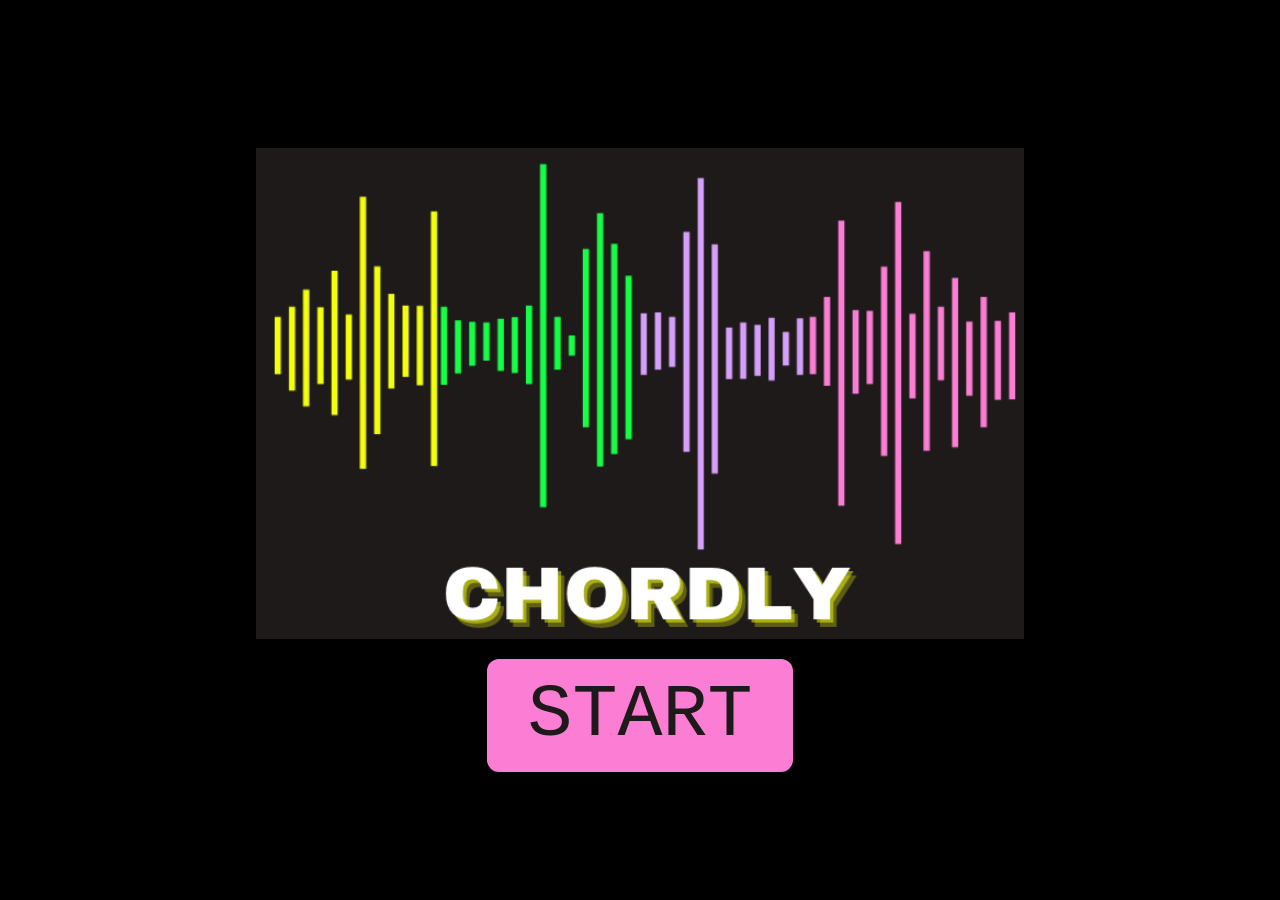
<file: index.html>
<!--
Student: Ankita Sharma
Team: Thurs-09
Code Description:Start page of the website. 
                It contains the logo of the website and a start button 
                which will redirect the user to the music genre selection page.
-->
                
<!DOCTYPE html>
<html lang="en">
<head>
    <meta charset="UTF-8">
    <meta name="viewport" content="width=device-width, initial-scale=1.0">
    <link rel="stylesheet" href="startPg.css"> <!-- Linking the CSS file -->
    <title>Chordly</title> <!-- Title of the web page -->
</head>
<body>
    <img src="images/logo.png" alt="GSMR_LOGO"> <!-- Logo of the website -->
    
    <!-- Start button to redirect the user to the folder page -->
    <a href="musicGenrePg.html" class="button">START</a>
</body>
</html>
</file>
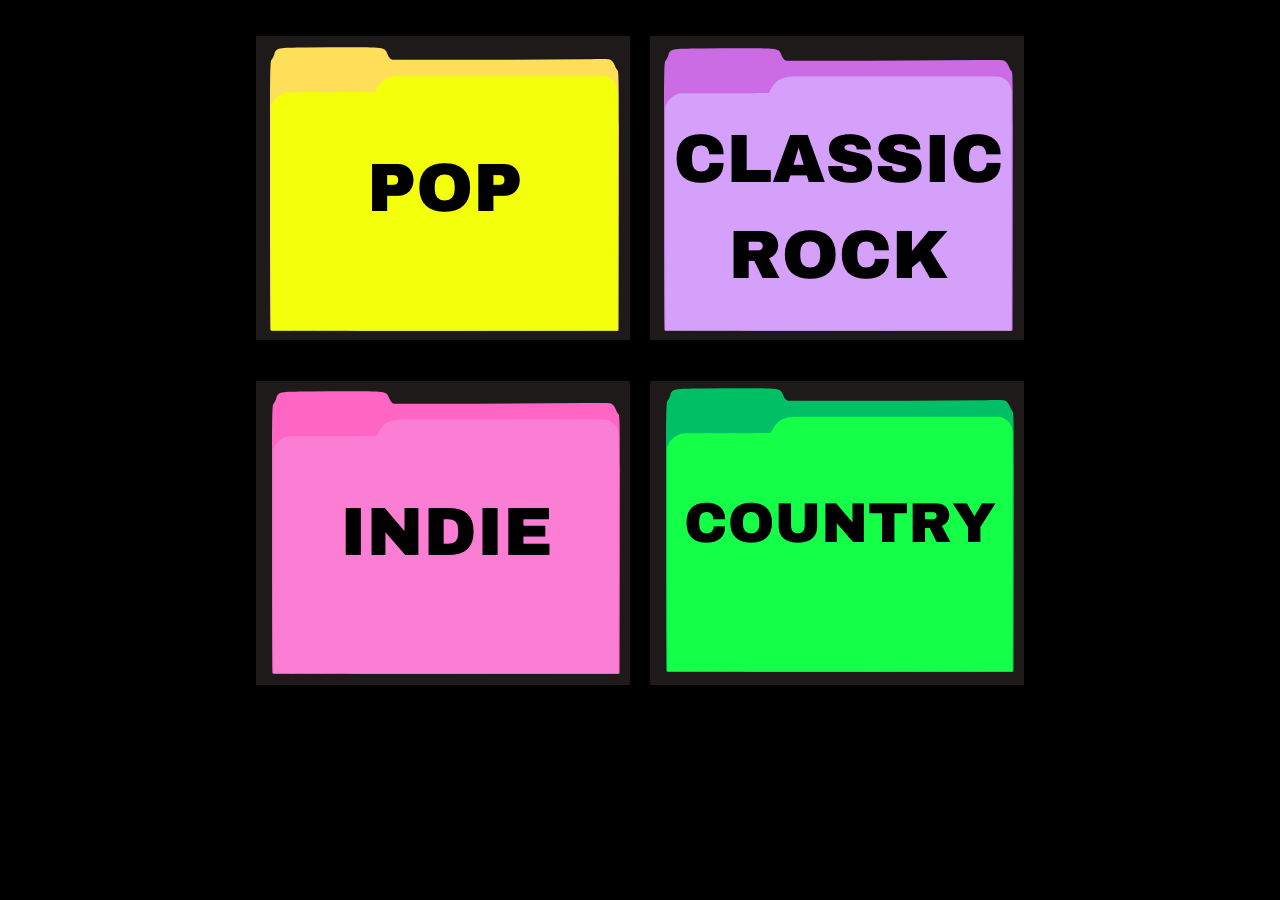
<file: musicGenrePg.html>
<!--
Student: Ankita Sharma
Team: Thurs-09
Code Description:This is the music genre selection page. This page let's the user choose
                which genre of music they want to play. After clicking on the music folder 
                the code will redirect the user to a selection page where they can choose
                the specific song to play.
-->
<!DOCTYPE html>
<html lang="en">
<head>
    <meta charset="UTF-8">
    <meta name="viewport" content="width=device-width, initial-scale=1.0">
    <link rel="stylesheet" href="selectionStyle.css"> <!-- Linking the CSS file -->
    <title>Chordly</title> <!-- Title of the web page -->
</head>
<body>

    <!--1st row of folders--> 
    <div class ="row">
        <a href="pop/popSongs.html"><img src="images/popFolder.png" alt="POP_Folder_ICON"></a>
        <a href="classic/classicSongs.html"><img src="images/classicFolder.png" alt="CLASSICAL_Folder_ICON"></a>
    </div>

    <!--2nd row of folders--> 
    <div class ="row">
        <a href="indie/indieSongs.html"><img src="images/indieFolder.png" alt="INDIE_Folder_ICON"></a>
        <a href="country/countrySongs.html"><img src="images/countryFolder.png" alt="COUNTRY_Folder_ICON"></a>
    </div>
   
</body>
</html>
</file>
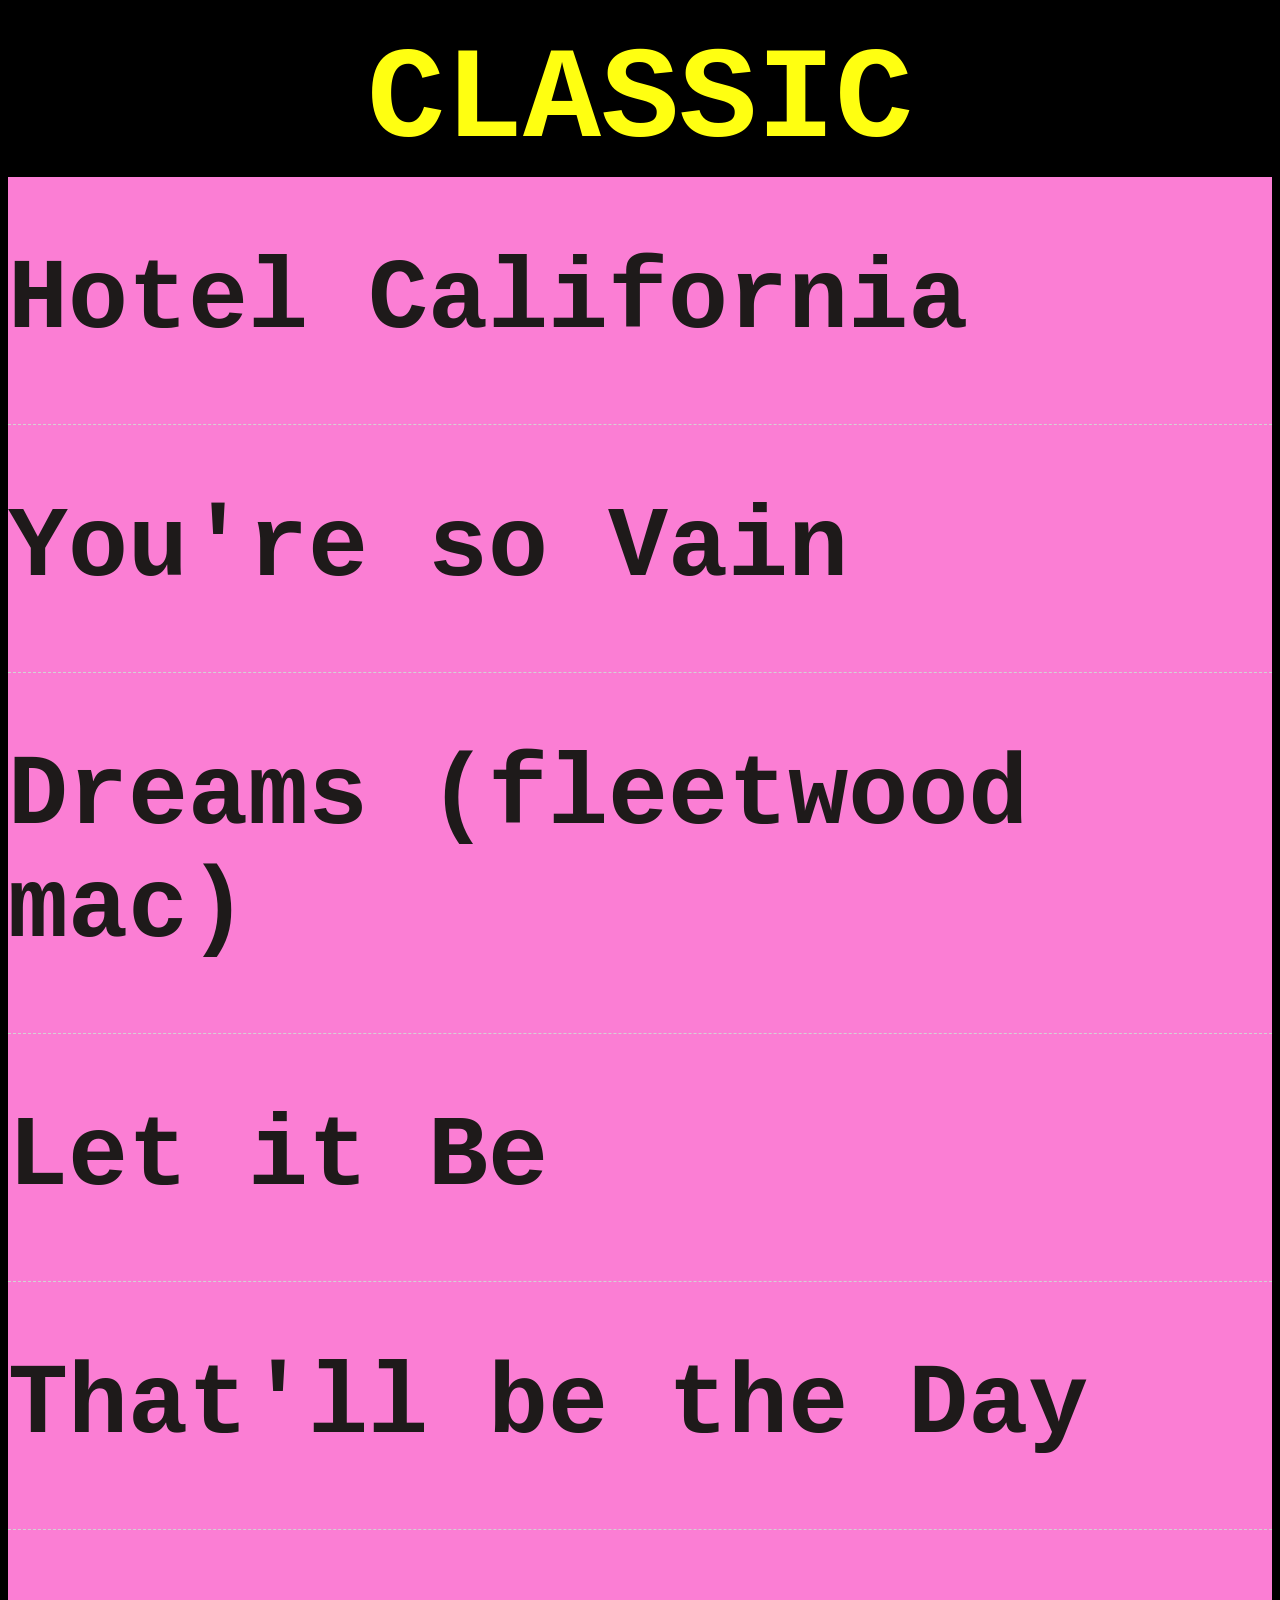
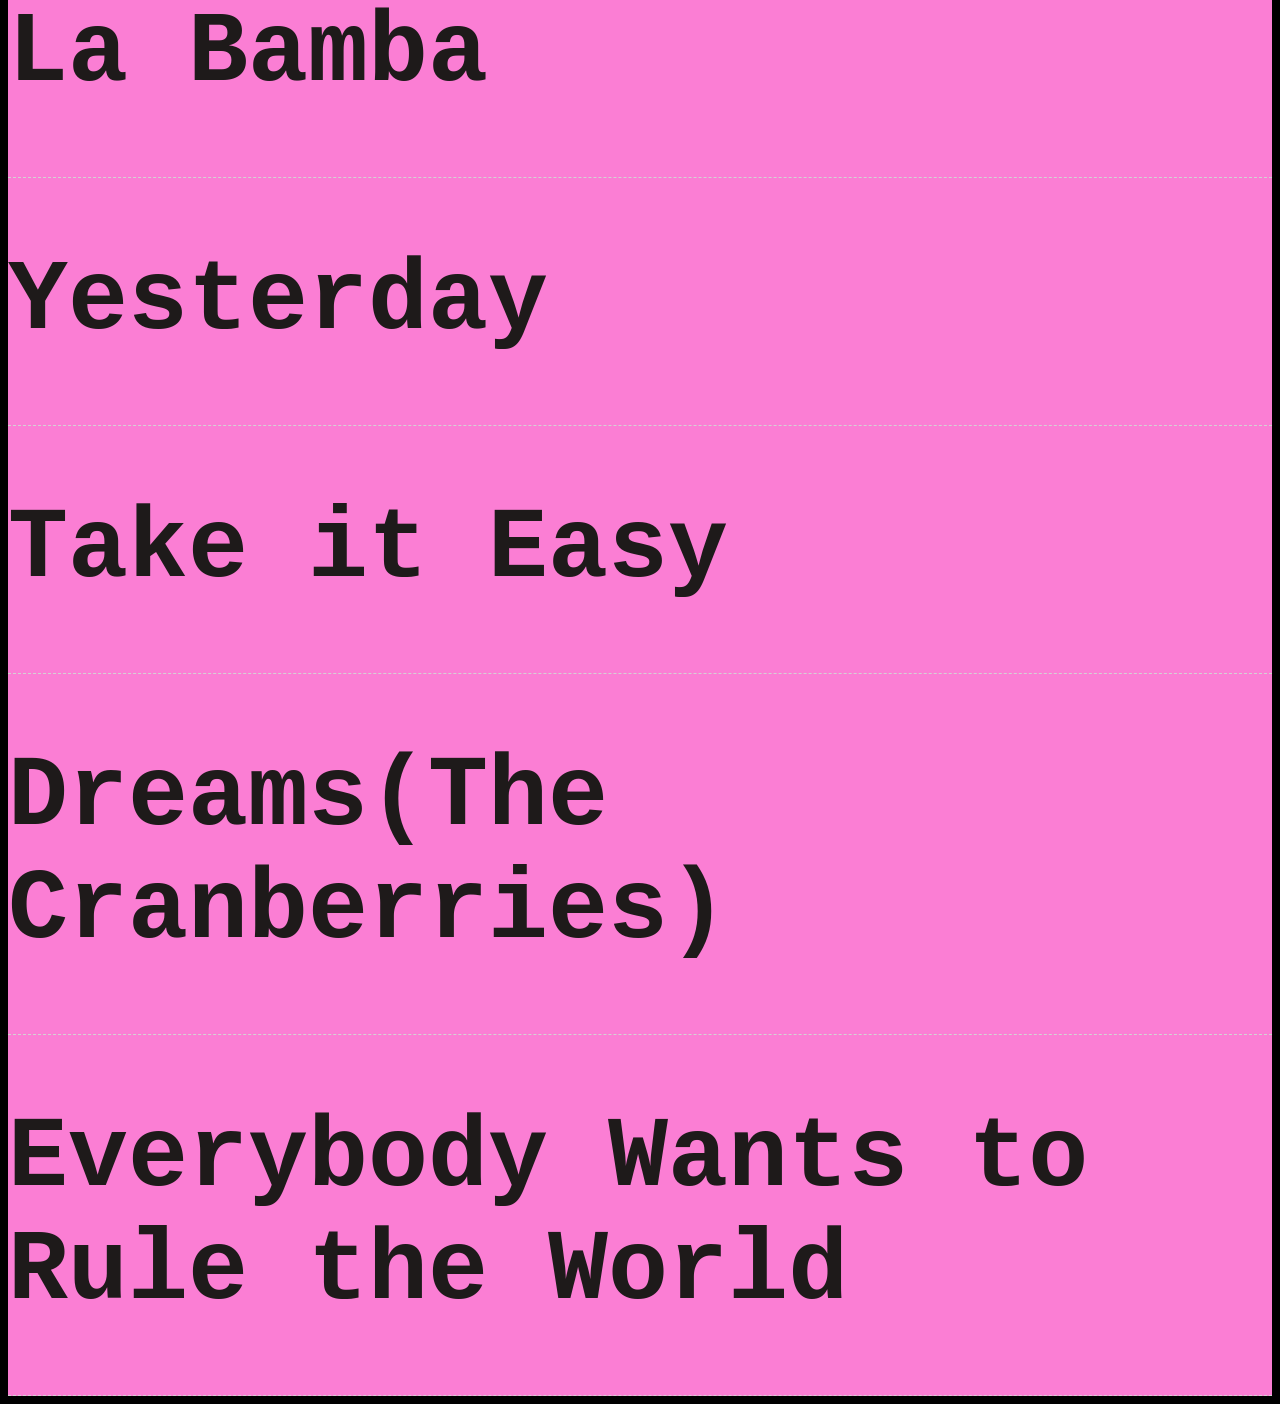
<file: classic/classicPlay.html>
<!--
Student: Ankita Sharma
Team: Thurs-09

Code Description:This code created the play page of the website 
                 using JavaScript for back-end logic.  
-->
<!DOCTYPE html>
<html lang="en">
<head>
    <meta charset="UTF-8">
    <meta name="viewport" content="width=device-width, initial-scale=1.0">
    <link rel="stylesheet" href="../playStyle.css">
    <title>Chordly</title>
</head>
<body>
    <!--Header STARTS-->
    <div class = "header">
        <img id ="muteButton" src="../images/unmute.png" alt="MUTE" class="icon" onclick="toggleMute()">
        <img id ="exitButton" src="../images/exit.png" alt="EXIT" class="icon"  onclick="exitApp()">

    </div>
    <!--HEADER ENDS-->

    <!--MAIN BODY STARTS-->
    <div class="mainBody">
    <div id="chordImageBox"></div>
    </div>
    <!--MAIN BODY ENDS-->

    <!--Footer STARTS-->
    <div class="footer">
        <img id ="rewindButton" src="../images/rewind.png" alt="REWIND" class="icon onclick="rewind()">
        <img id ="playButton" src="../images/play.png" alt="PLAY" class="icon" style = "margin-left:20%;margin-right:20%;width:120px;height:120px;" onclick="togglePlayPause()"> 
        <img id ="forwardButton" src="../images/forward.png" alt="FORWARD" class="icon" onclick="forward()">
    </div>
    <!--Footer ENDS-->
    <script>
        function toggleMute(){
            const muteButton = document.getElementById("muteButton");
            if(muteButton.src.includes("unmute")){
                muteButton.src = "../images/mute.png";
            }else{
                muteButton.src = "../images/unmute.png";
            }
        }
        
        function exitApp(){
            window.location.href = "../index.html";
        }
        
        function togglePlayPause(){
            const playButton = document.getElementById("playButton");
            if(playButton.src.includes("play")){
                playButton.src = "../images/pause.png";
            }else{
                playButton.src = "../images/play.png";
            }
        }
    </script>
    <script src="classicSongs.js"></script>
</body>
</html>
</file>
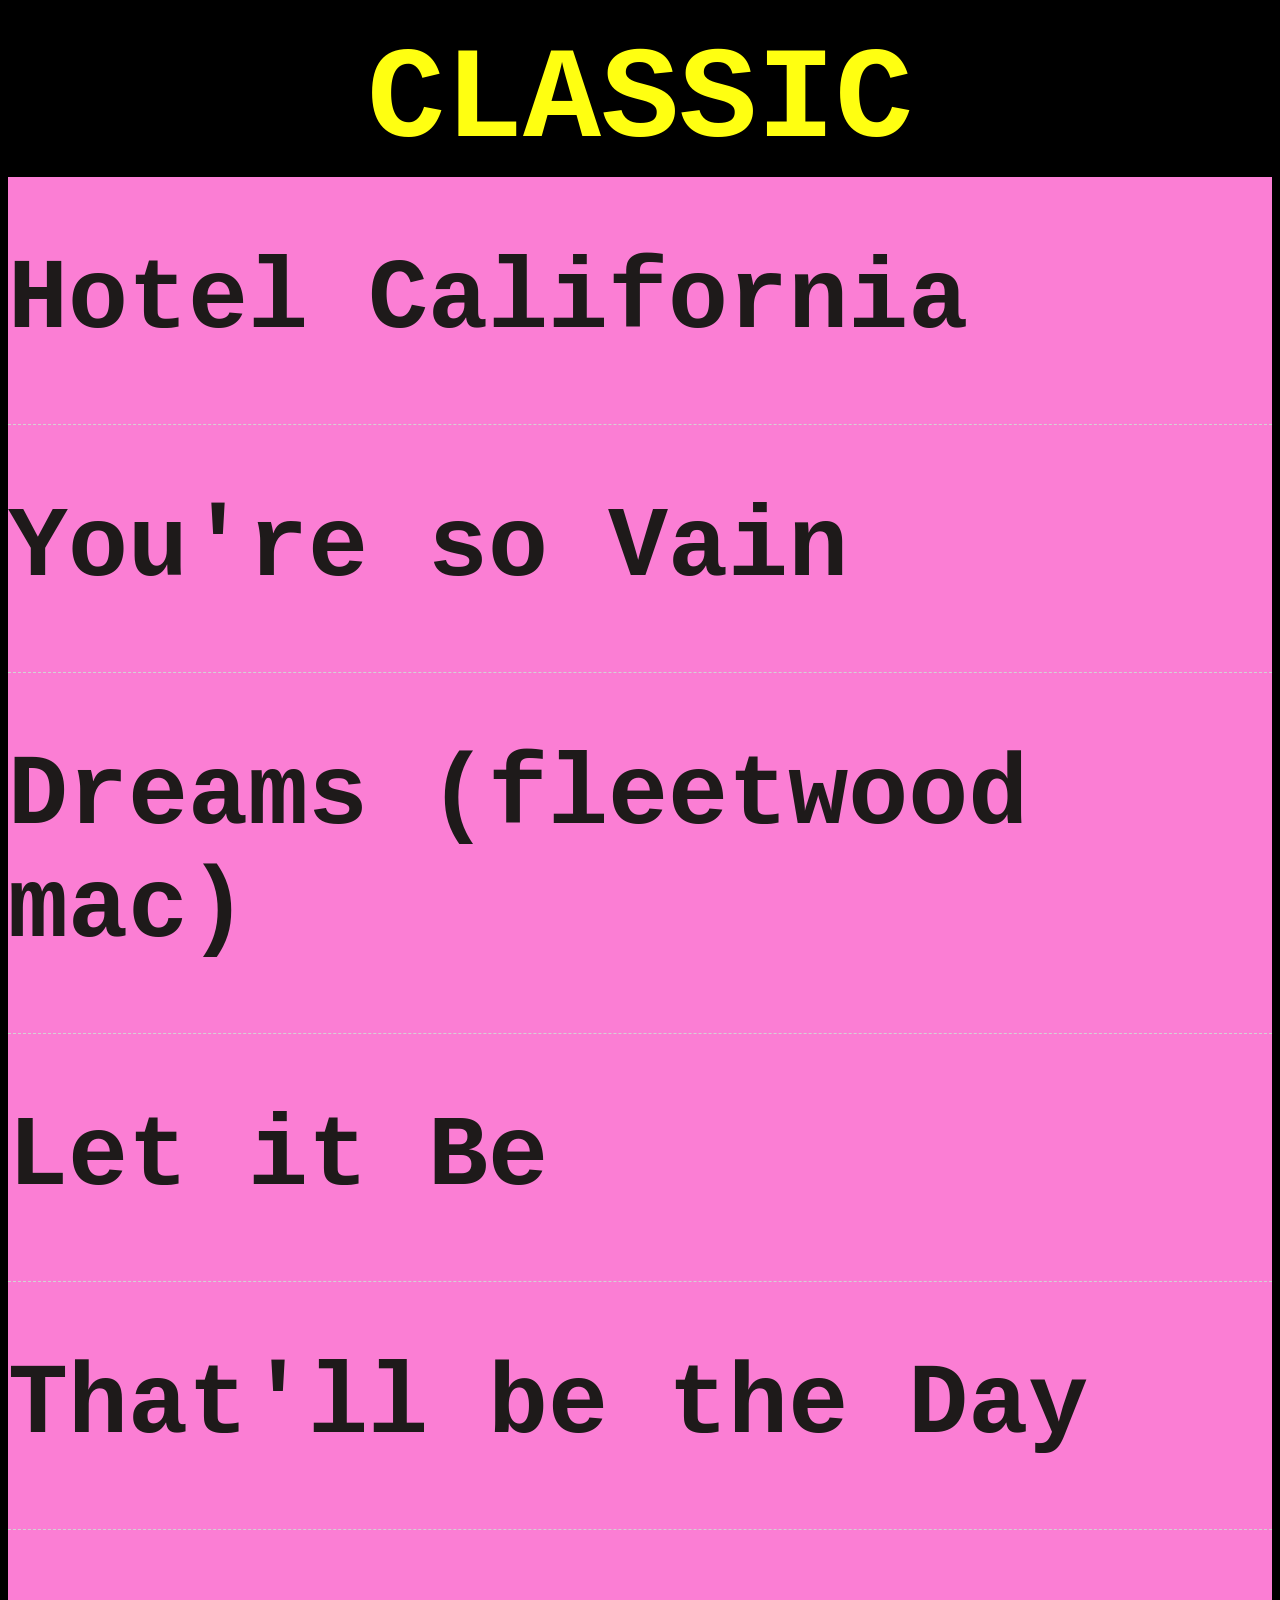
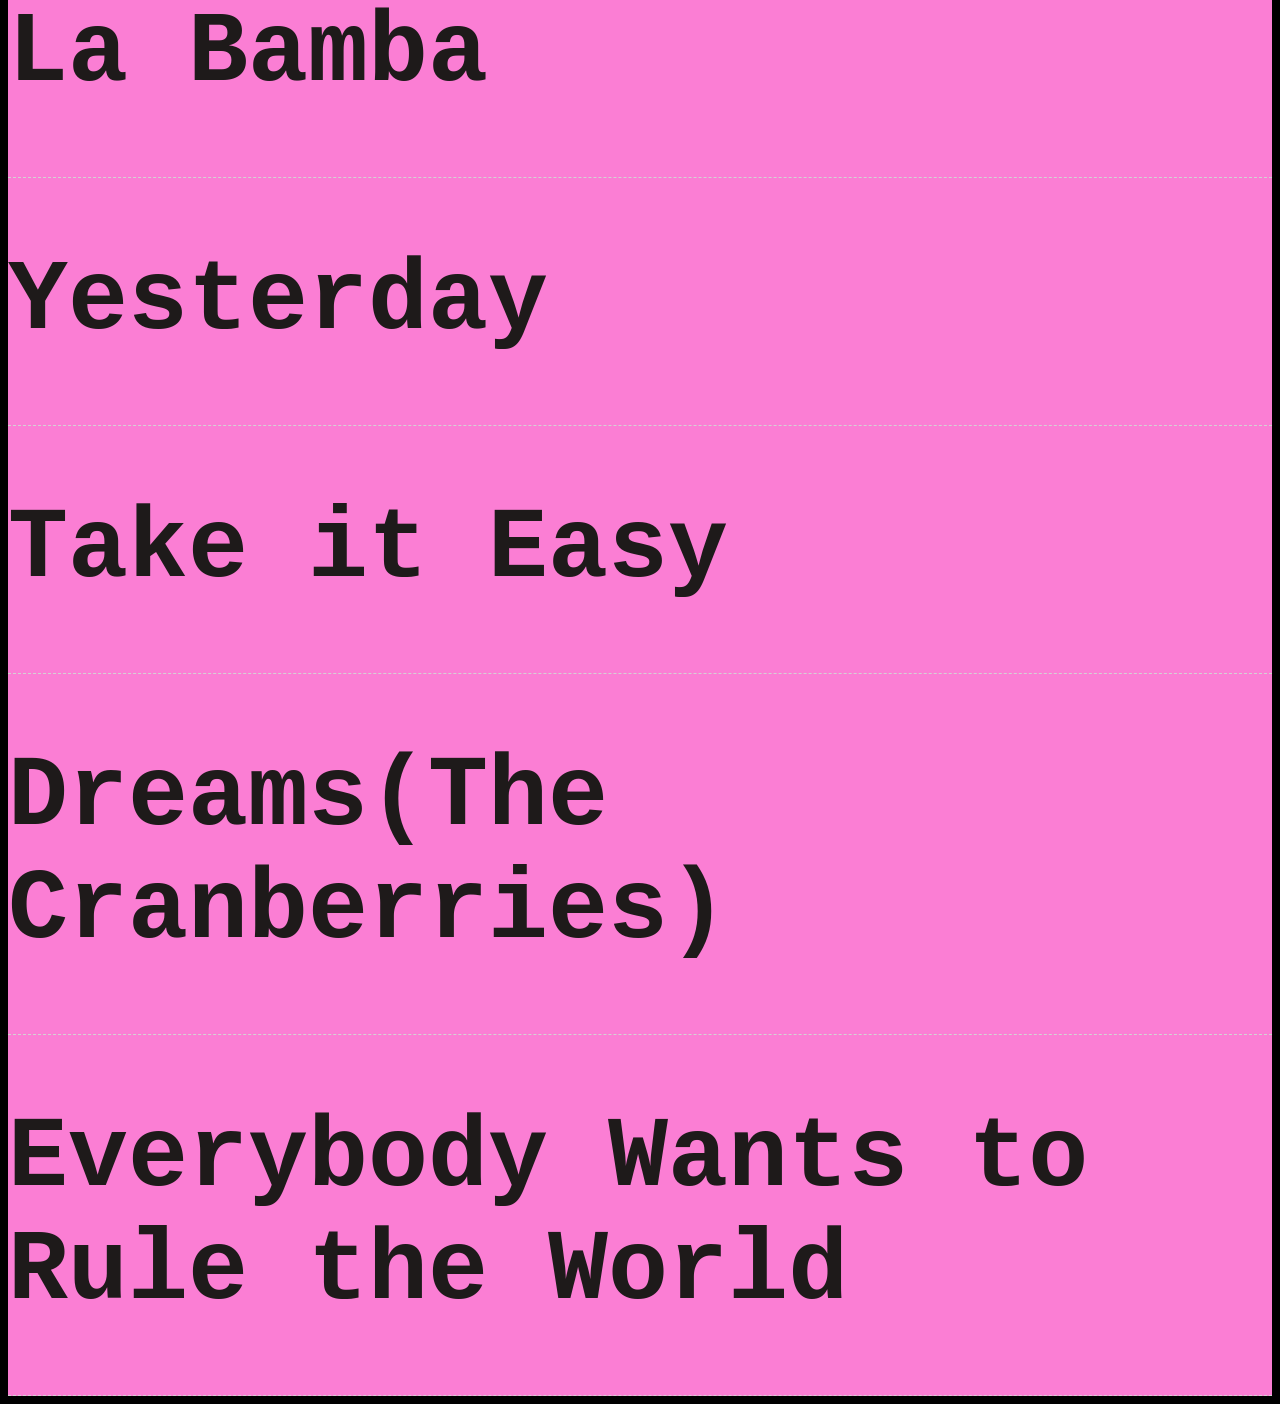
<file: classic/classicSongs.html>
<!--
Student: Member_AD; Ankita Sharma
Team: Thurs-09

Code Description:This code let's the user to select a song to play 
                 and redirects them to the play page.

Contributors:
- Ankita_S: Coded all the JavaScript functions, buttons, and overall front-end interactivity for the website, ensuring a smooth user experience.
- Member_AD: Developed the song database and implemented the song play logic for classical rock songs, managing the song data and playback functionality.
-->

<!DOCTYPE html>
<html lang="en">
<head>
    <meta charset="UTF-8">
    <meta name="viewport" content="width=device-width, initial-scale=1.0">
    <link rel="stylesheet" href="../selectionStyle.css">
    <title>CLASSIC ROCK</title>
</head>
<body>

  <!--Header STARTS-->
  <div class="w3-container">
    <h1 class="head_text">CLASSIC</h1>
  </div>
  <!--HEADER ENDS-->


  <!--Song Selection STARTS-->
  <div class="songBox" onclick="goToPlayPg('hotel_calif')"><h1>Hotel California</h1></div>
  <div class="songBox" onclick="goToPlayPg('ysv')"><h1>You're so Vain</h1></div>
  <div class="songBox" onclick="goToPlayPg('fm_dreams')"><h1>Dreams (fleetwood mac)</h1></div>
  <div class="songBox" onclick="goToPlayPg('lib')"><h1>Let it Be</h1></div>
  <div class="songBox" onclick="goToPlayPg('tbtd')"><h1>That'll be the Day</h1></div>
  <div class="songBox" onclick="goToPlayPg('labamba')"><h1>La Bamba</h1></div>
  <div class="songBox" onclick="goToPlayPg('yesterday')"><h1>Yesterday</h1></div>
  <div class="songBox" onclick="goToPlayPg('tie')"><h1>Take it Easy</h1></div>
  <div class="songBox" onclick="goToPlayPg('tc_dreams')"><h1>Dreams(The Cranberries)</h1></div>
  <div class="songBox" onclick="goToPlayPg('ewtrtw')"><h1>Everybody Wants to Rule the World</h1></div> 
  <!--Song Selection ENDS--> 


  <script src="classicScript.js"></script>
</body>
</html>
</file>
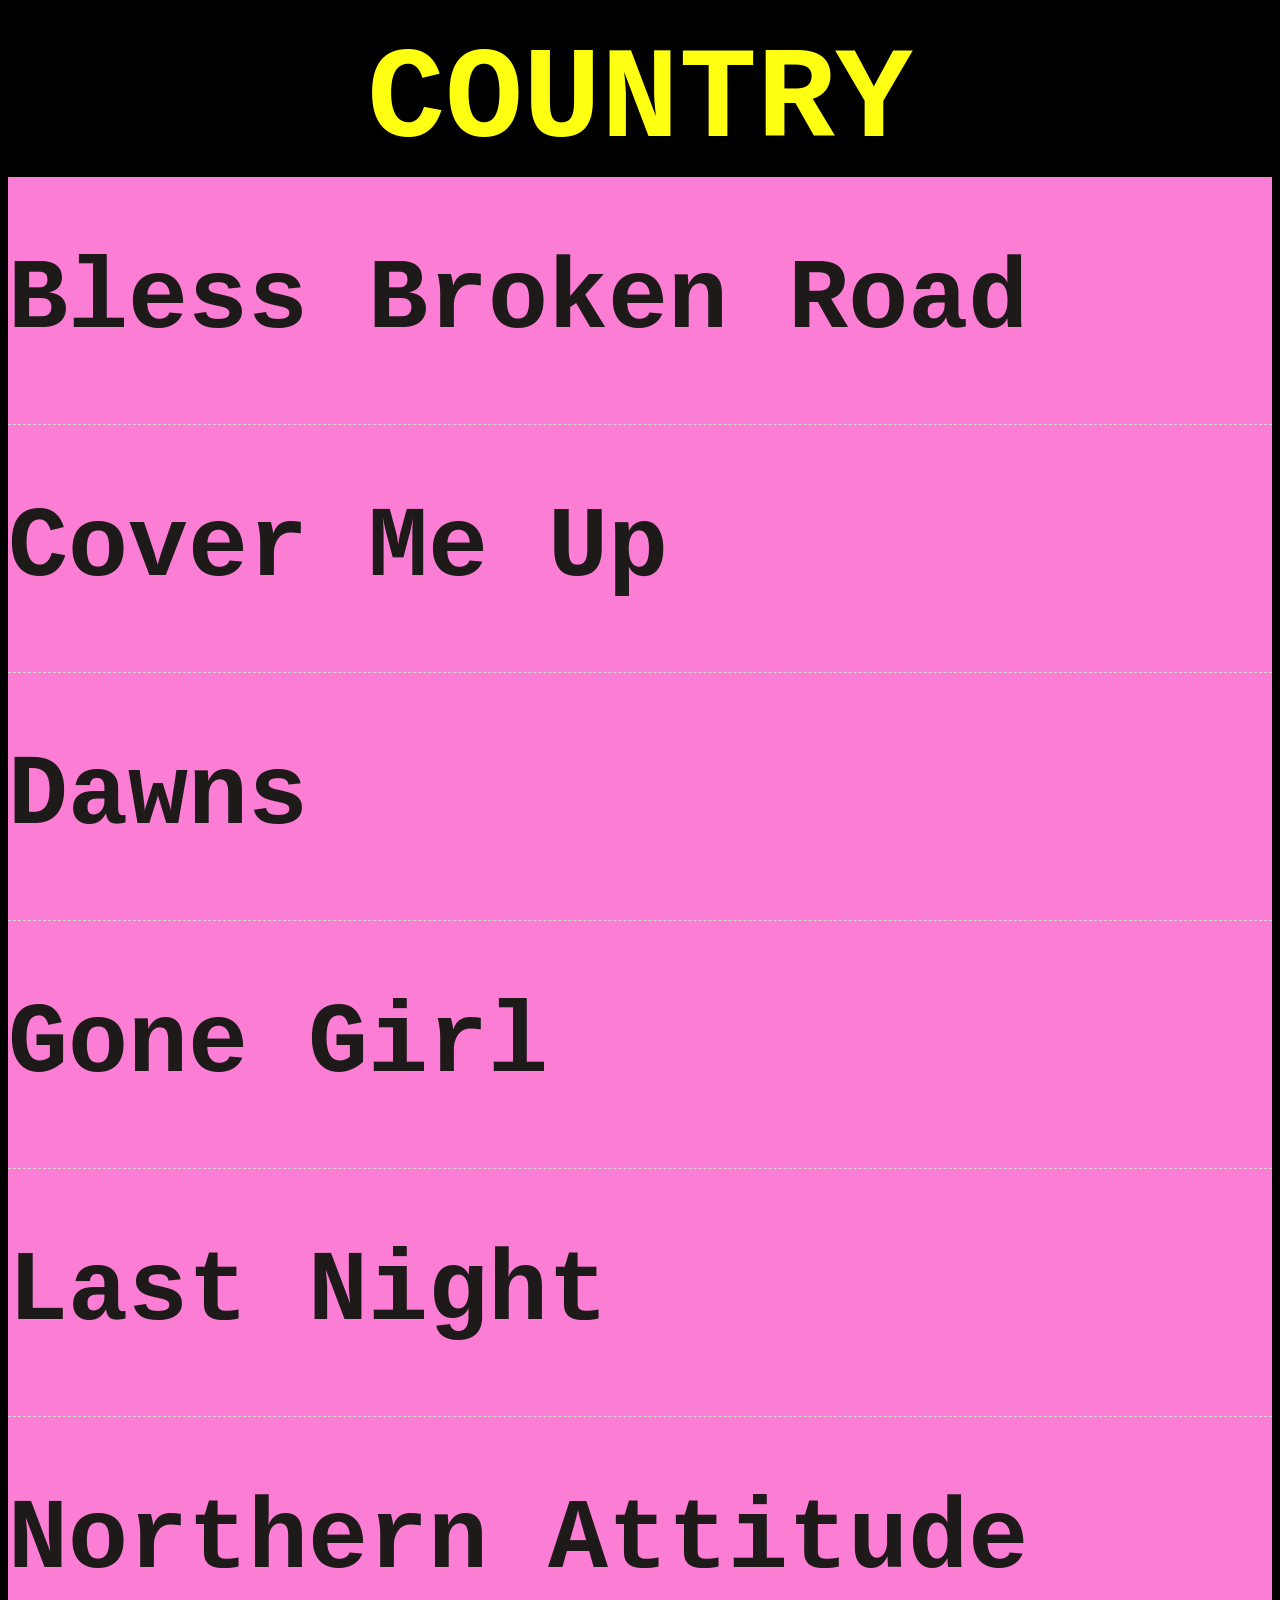
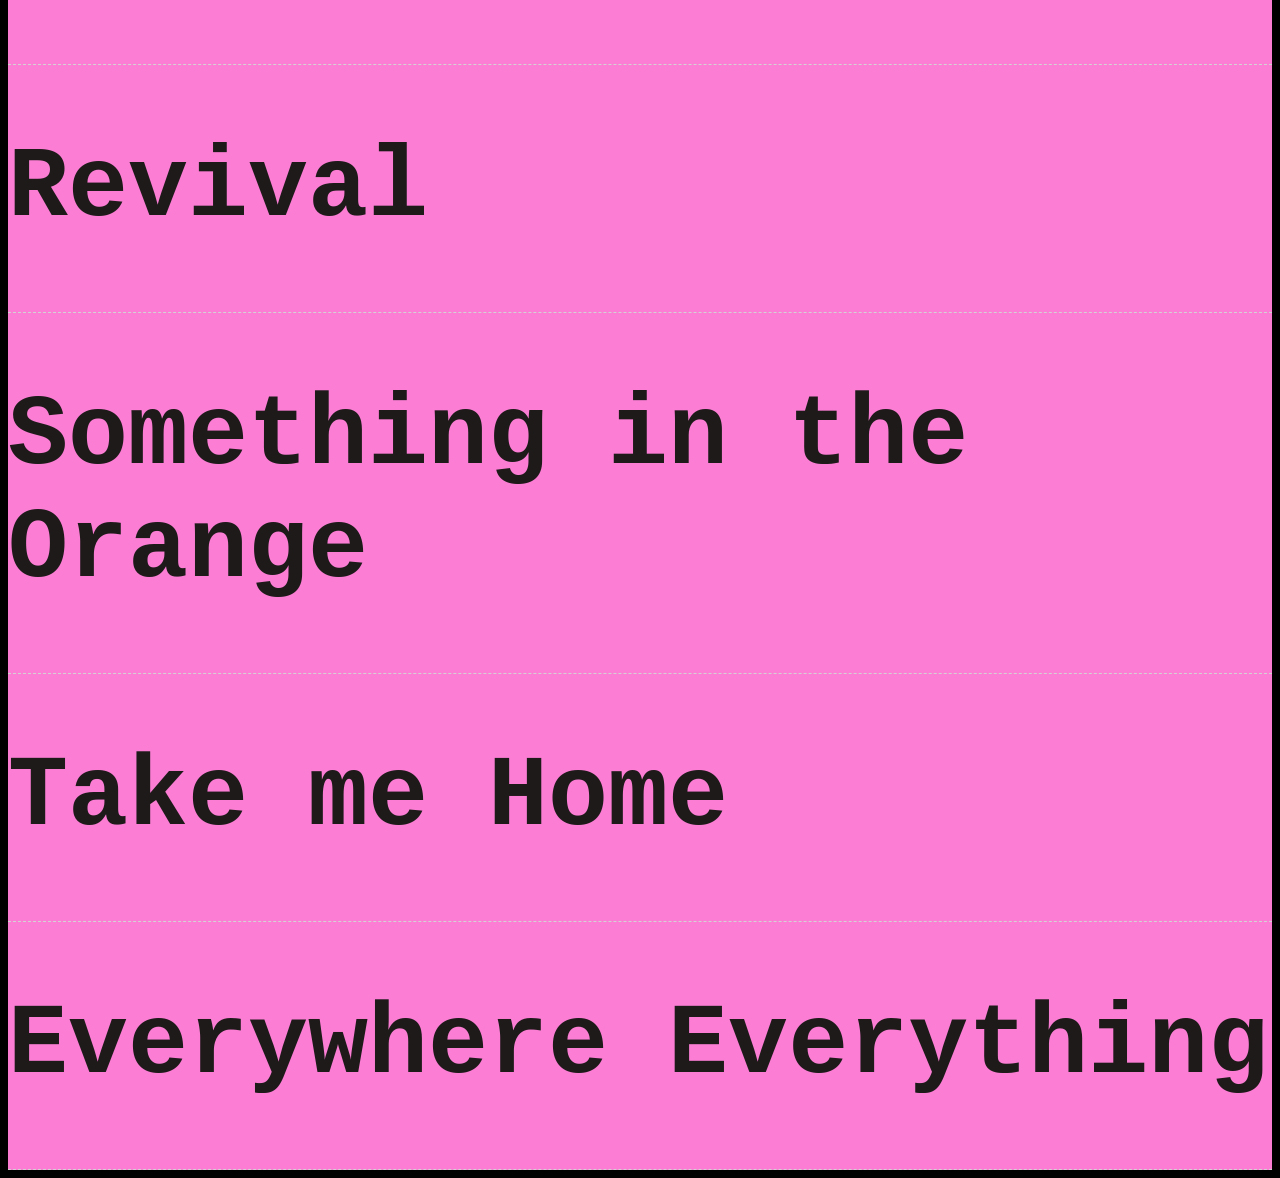
<file: country/countryPlay.html>
<!--
Student: Ankita Sharma
Team: Thurs-09
Code Description:This code created the play page of the website 
                 using JavaScript for back-end logic.  
-->
<!DOCTYPE html>
<html lang="en">
<head>
    <meta charset="UTF-8">
    <meta name="viewport" content="width=device-width, initial-scale=1.0">
    <link rel="stylesheet" href="../playStyle.css">
    <title>Chordly</title>
</head>
<body>
    <!--Header STARTS-->
    <div class = "header">
        <img id ="muteButton" src="../images/unmute.png" alt="MUTE" class="icon" onclick="toggleMute()">
        <img id ="exitButton" src="../images/exit.png" alt="EXIT" class="icon"  onclick="exitApp()">

    </div>
    <!--HEADER ENDS-->

    <!--MAIN BODY STARTS-->
    <div class="mainBody">
    <div id="chordImageBox"></div>
    </div>
    <!--MAIN BODY ENDS-->

    <!--Footer STARTS-->
    <div class="footer">
        <img id ="rewindButton" src="../images/rewind.png" alt="REWIND" class="icon" onclick="rewind()">
        <img id ="playButton" src="../images/play.png" alt="PLAY" class="icon" style = "margin-left:20%;margin-right:20%;width:120px;height:120px;" onclick="togglePlayPause()"> 
        <img id ="forwardButton" src="../images/forward.png" alt="FORWARD" class="icon" onclick="forward()">
    </div>
    <!--Footer ENDS-->
    <script>
        function toggleMute(){
            const muteButton = document.getElementById("muteButton");
            if(muteButton.src.includes("unmute")){
                muteButton.src = "../images/mute.png";
            }else{
                muteButton.src = "../images/unmute.png";
            }
        }
        
        function exitApp(){
            window.location.href = "../index.html";
        }
        
        function togglePlayPause(){
            const playButton = document.getElementById("playButton");
            if(playButton.src.includes("play")){
                playButton.src = "../images/pause.png";
            }else{
                playButton.src = "../images/play.png";
            }
        }
    </script>
    <script src="countrySongs.js"></script>
</body>
</html>
</file>
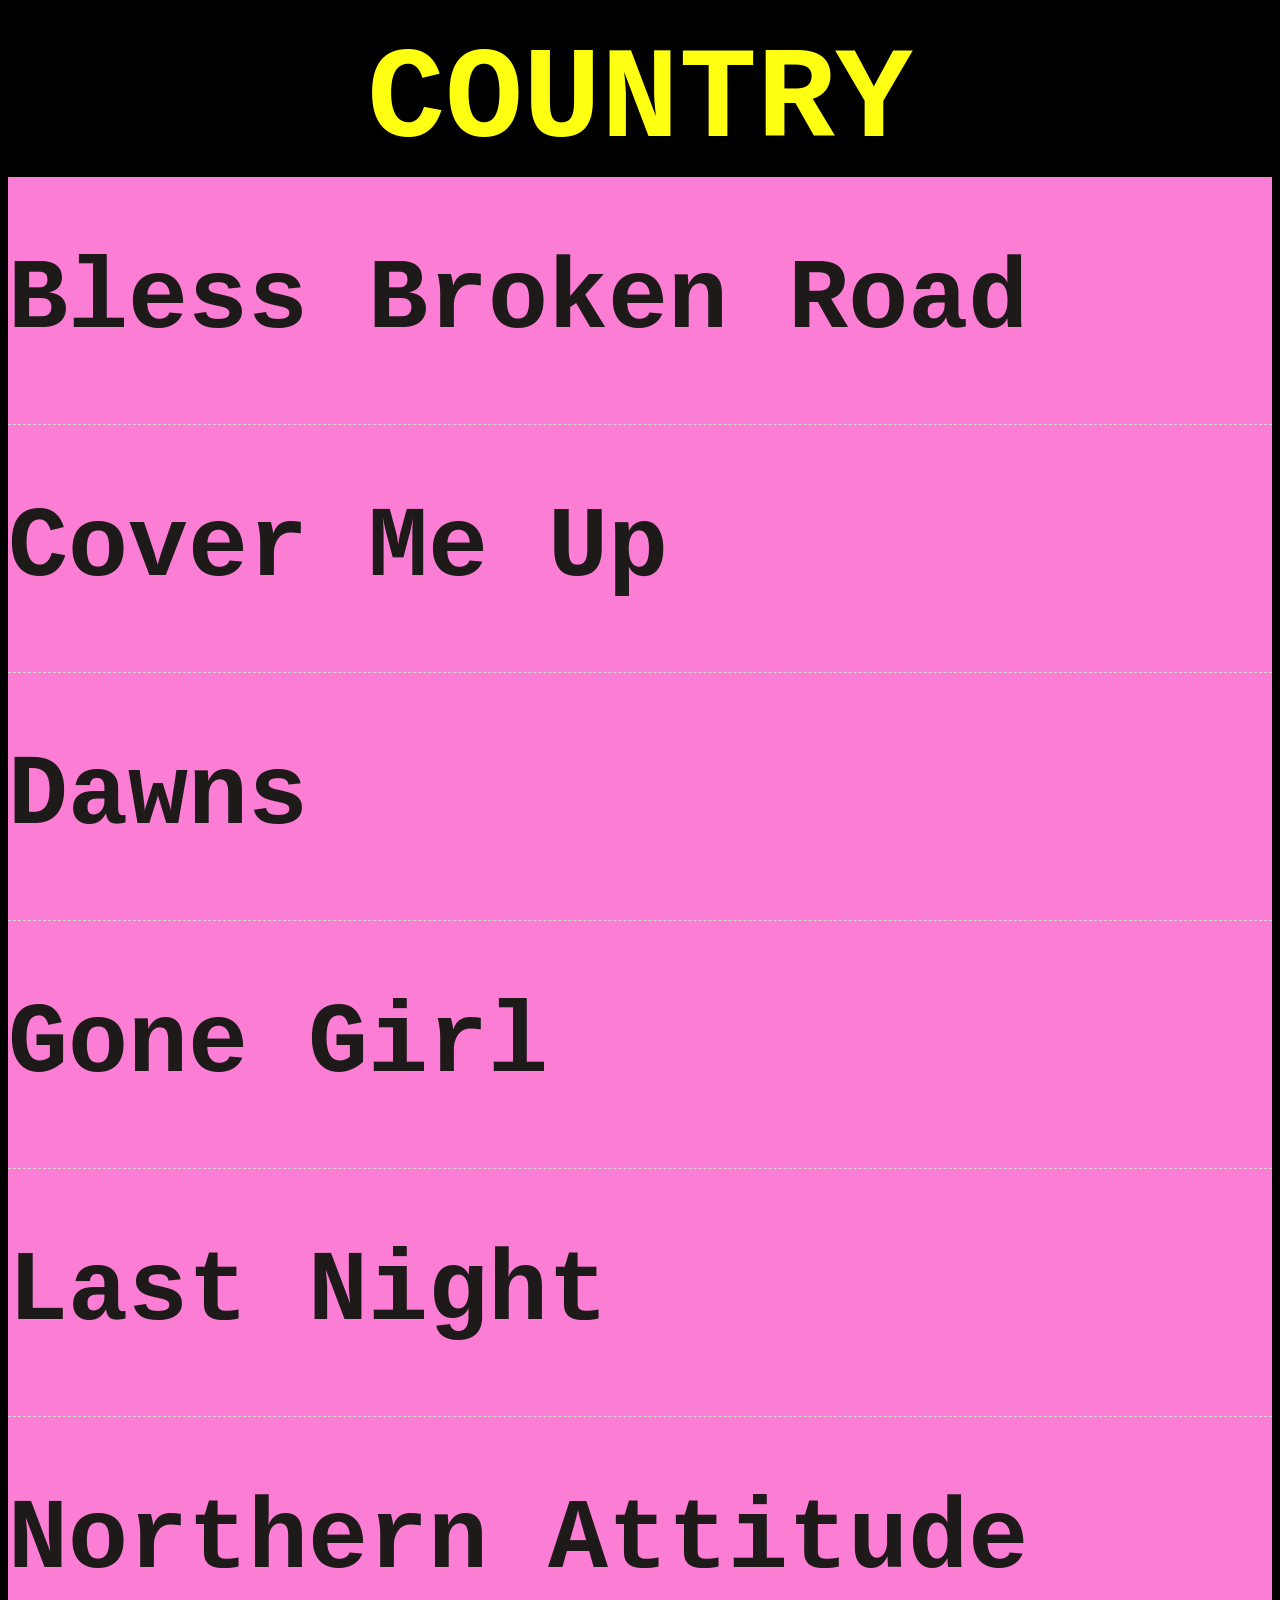
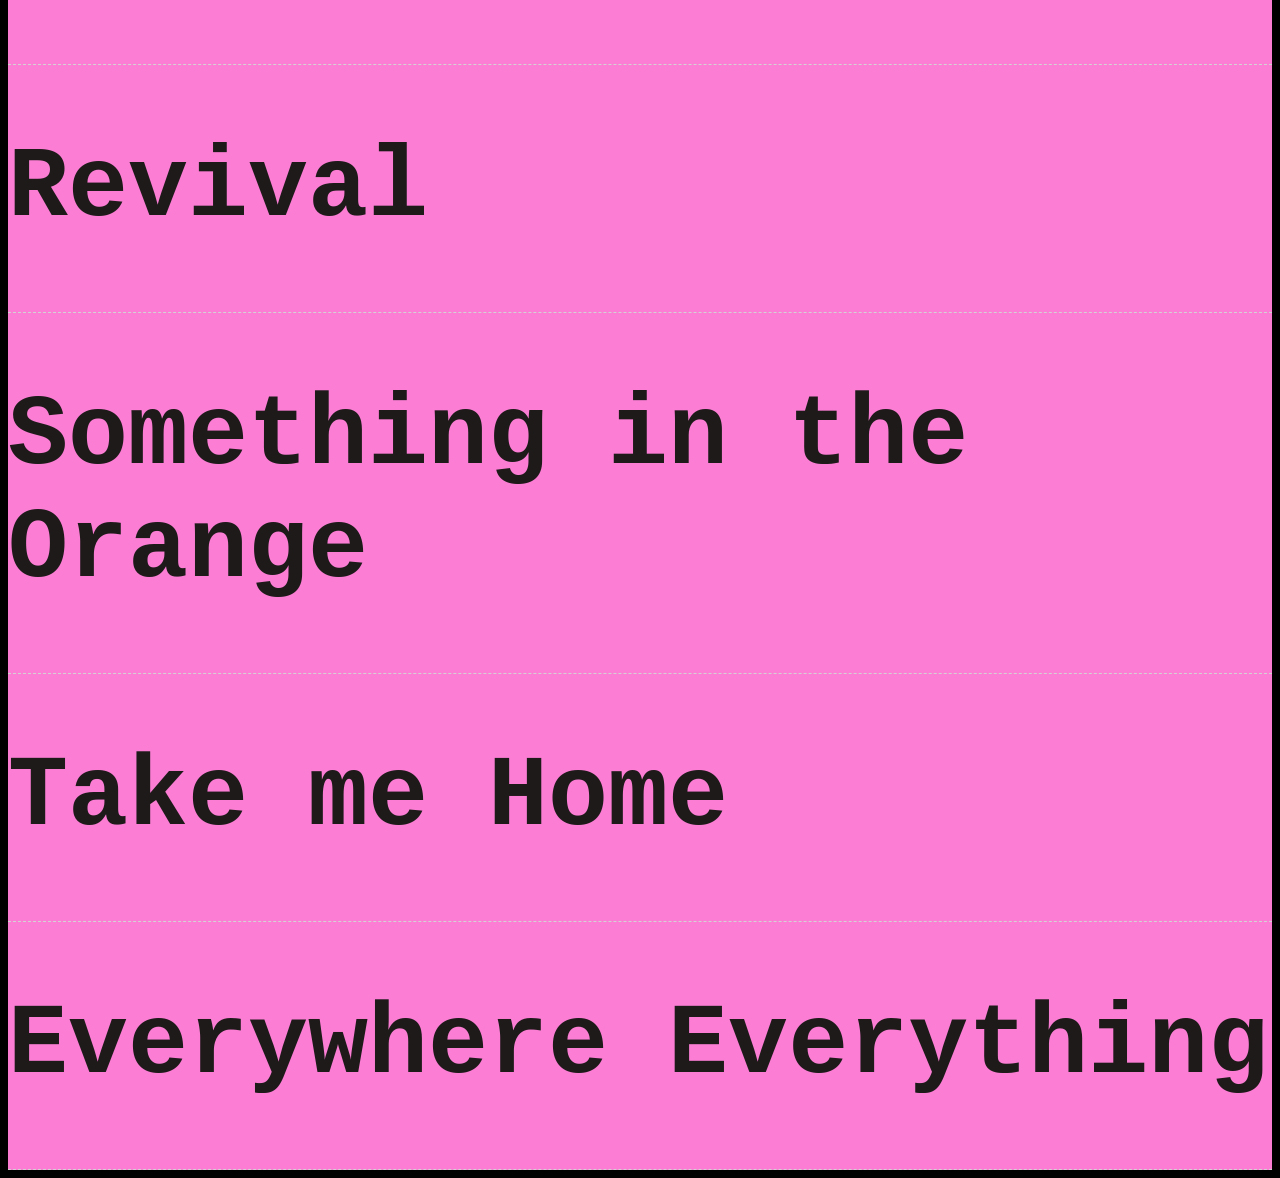
<file: country/countrySongs.html>
<!--
Student: Member_MS; Ankita Sharma
Team: Thurs-09

Code Description:This code let's the user to select a song to play 
                 and redirects them to the play page. 

Contributors:
- Ankita_S: Coded all the JavaScript functions, buttons, and overall front-end interactivity for the website, ensuring a smooth user experience.
- Member_MS: Developed the song database and implemented the song play logic for country songs, managing the song data and playback functionality.
-->

<!DOCTYPE html>
<html lang="en">
<head>
    <meta charset="UTF-8">
    <meta name="viewport" content="width=device-width, initial-scale=1.0">
    <link rel="stylesheet" href="../selectionStyle.css">
    <title>COUNTRY</title>
</head>
<body>

  <!--Header STARTS-->
  <div class="w3-container">
    <h1 class="head_text">COUNTRY</h1>
  </div>
  <!--HEADER ENDS-->

  <!--Song Selection STARTS-->
  <div class="songBox" onclick="goToPlayPg('bbr')"><h1>Bless Broken Road</h1></div>
  <div class="songBox" onclick="goToPlayPg('cmu')"><h1>Cover Me Up</h1></div>
  <div class="songBox" onclick="goToPlayPg('dawns')"><h1>Dawns</h1></div>
  <div class="songBox" onclick="goToPlayPg('girl')"><h1>Gone Girl</h1></div>
  <div class="songBox" onclick="goToPlayPg('night')"><h1>Last Night</h1></div>
  <div class="songBox" onclick="goToPlayPg('north')"><h1>Northern Attitude</h1></div>
  <div class="songBox" onclick="goToPlayPg('revival')"><h1>Revival</h1></div>
  <div class="songBox" onclick="goToPlayPg('orange')"><h1>Something in the Orange</h1></div>
  <div class="songBox" onclick="goToPlayPg('thome')"><h1>Take me Home</h1></div>
  <div class="songBox" onclick="goToPlayPg('every')"><h1>Everywhere Everything</h1></div> 
  <!--Song Selection ENDS--> 

  <script src="countryScript.js"></script>
</body>
</html>
</file>
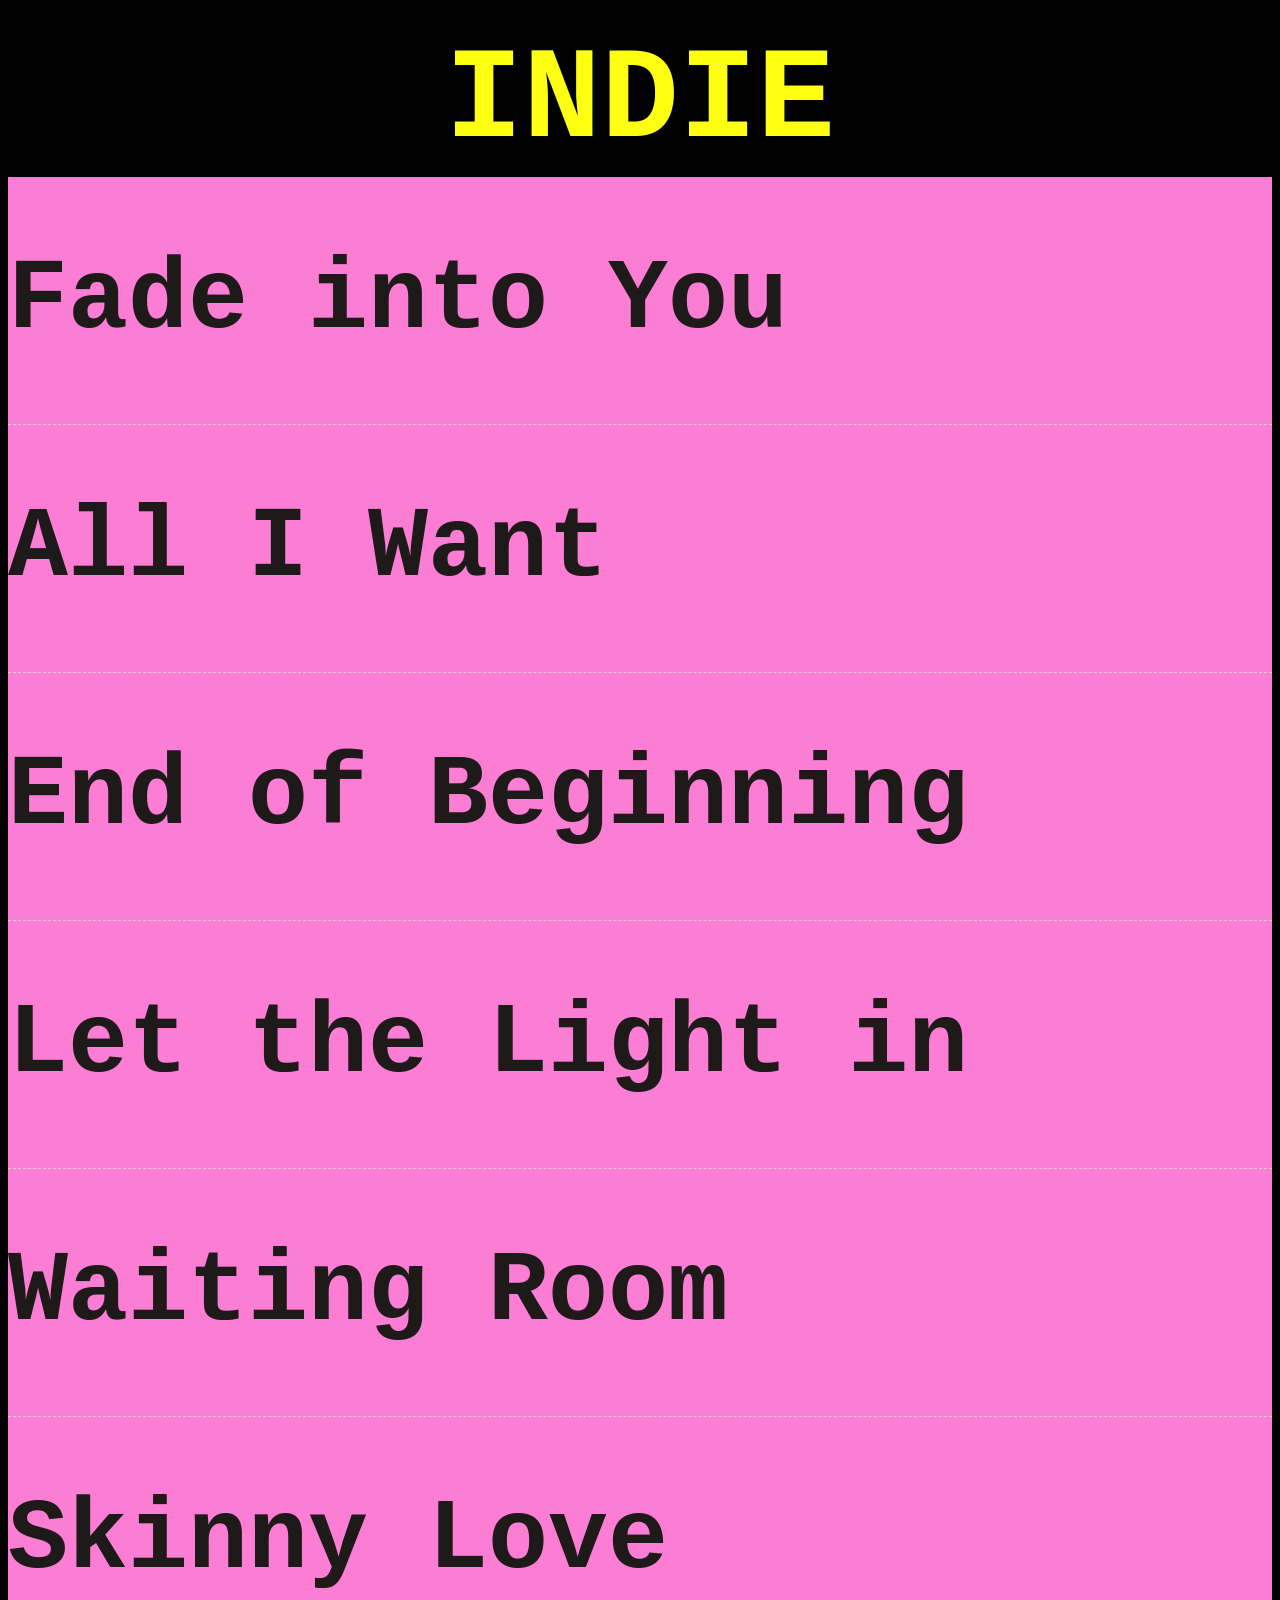
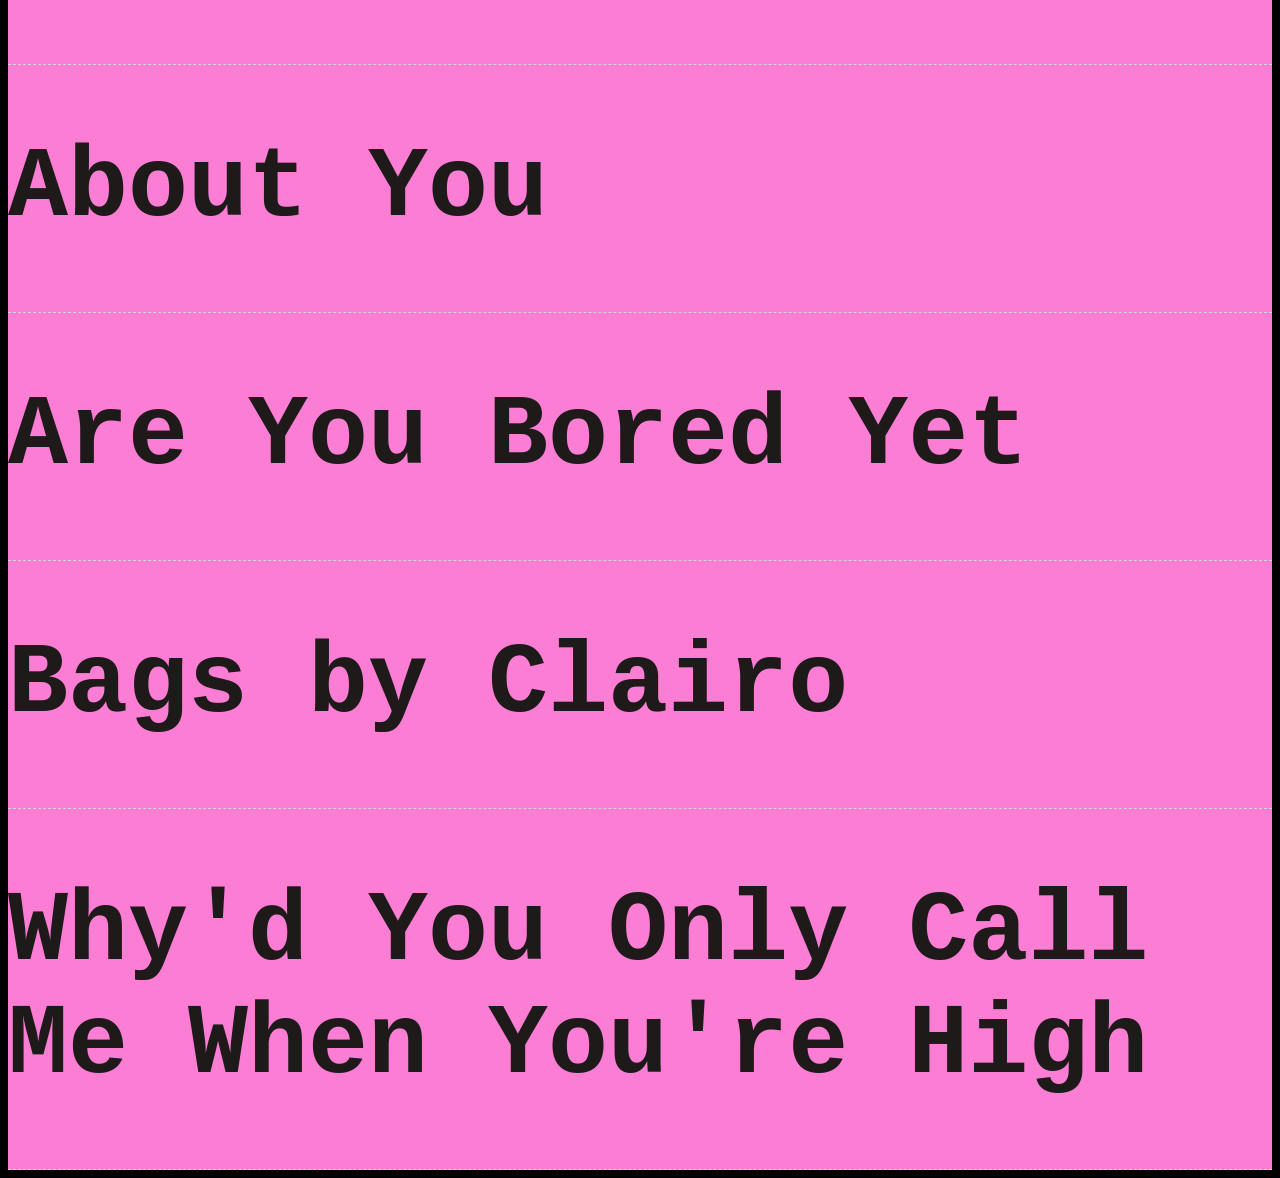
<file: indie/indiePlay.html>
<!--
Student: Ankita Sharma
Team: Thurs-09

Code Description:This code created the play page of the website 
                 using JavaScript for back-end logic.  
-->
<!DOCTYPE html>
<html lang="en">
<head>
    <meta charset="UTF-8">
    <meta name="viewport" content="width=device-width, initial-scale=1.0">
    <link rel="stylesheet" href="../playStyle.css">
    <title>Chordly</title>
</head>
<body>
    <!--Header STARTS-->
    <div class = "header">
        <img id ="muteButton" src="../images/unmute.png" alt="MUTE" class="icon" onclick="toggleMute()">
        <img id ="exitButton" src="../images/exit.png" alt="EXIT" class="icon"  onclick="exitApp()">

    </div>
    <!--HEADER ENDS-->

    <!--MAIN BODY STARTS-->
    <div class="mainBody">
    <div id="chordImageBox"></div>
    </div>
    <!--MAIN BODY ENDS-->

    <!--Footer STARTS-->
    <div class="footer">
        <img id ="rewindButton" src="../images/rewind.png" alt="REWIND" class="icon" onclick="rewind()">
        <img id ="playButton" src="../images/play.png" alt="PLAY" class="icon" style = "margin-left:20%;margin-right:20%;width:120px;height:120px;" onclick="togglePlayPause()"> 
        <img id ="forwardButton" src="../images/forward.png" alt="FORWARD" class="icon" onclick="forward()">
    </div>
    <!--Footer ENDS-->
    <script>
        function toggleMute(){
            const muteButton = document.getElementById("muteButton");
            if(muteButton.src.includes("unmute")){
                muteButton.src = "../images/mute.png";
            }else{
                muteButton.src = "../images/unmute.png";
            }
        }
        
        function exitApp(){
            window.location.href = "../index.html";
        }
        
        function togglePlayPause(){
            const playButton = document.getElementById("playButton");
            if(playButton.src.includes("play")){
                playButton.src = "../images/pause.png";
            }else{
                playButton.src = "../images/play.png";
            }
        }
    </script>
    <script src="indieSongs.js"></script>
</body>
</html>
</file>
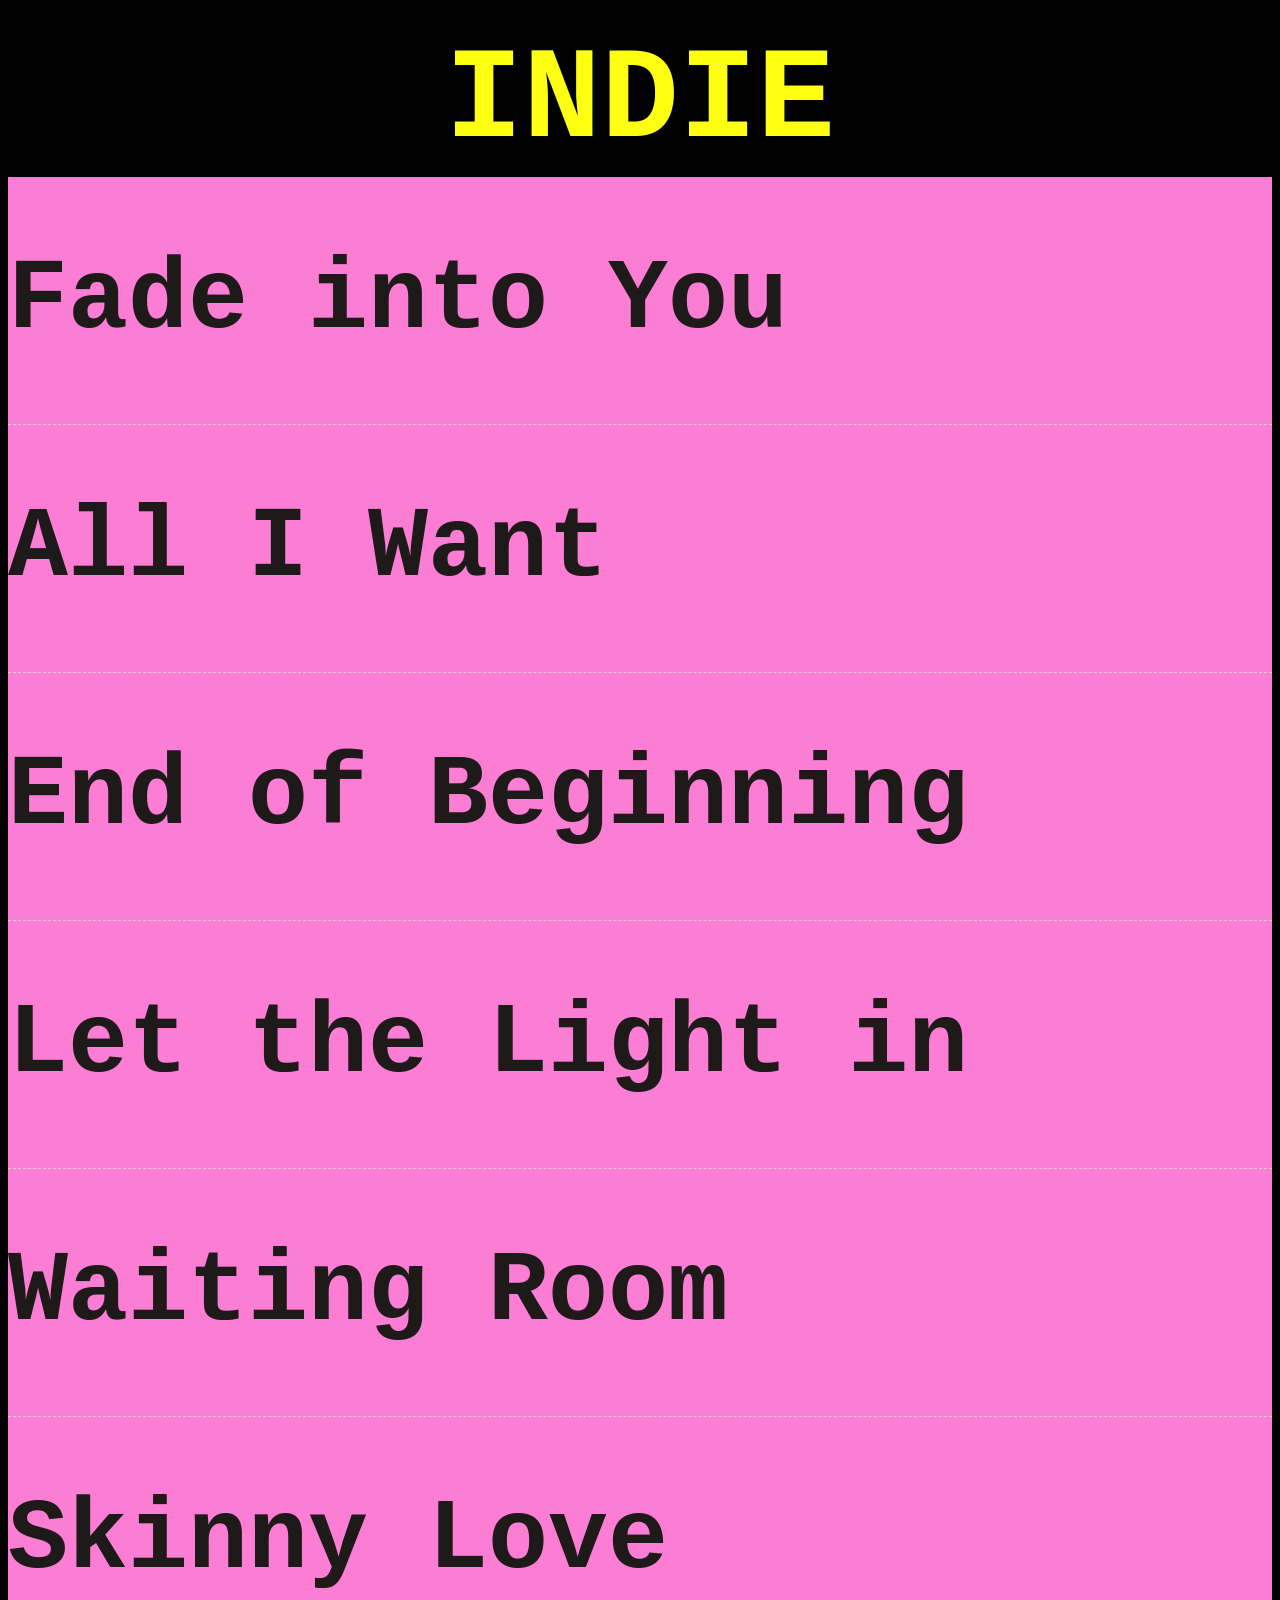
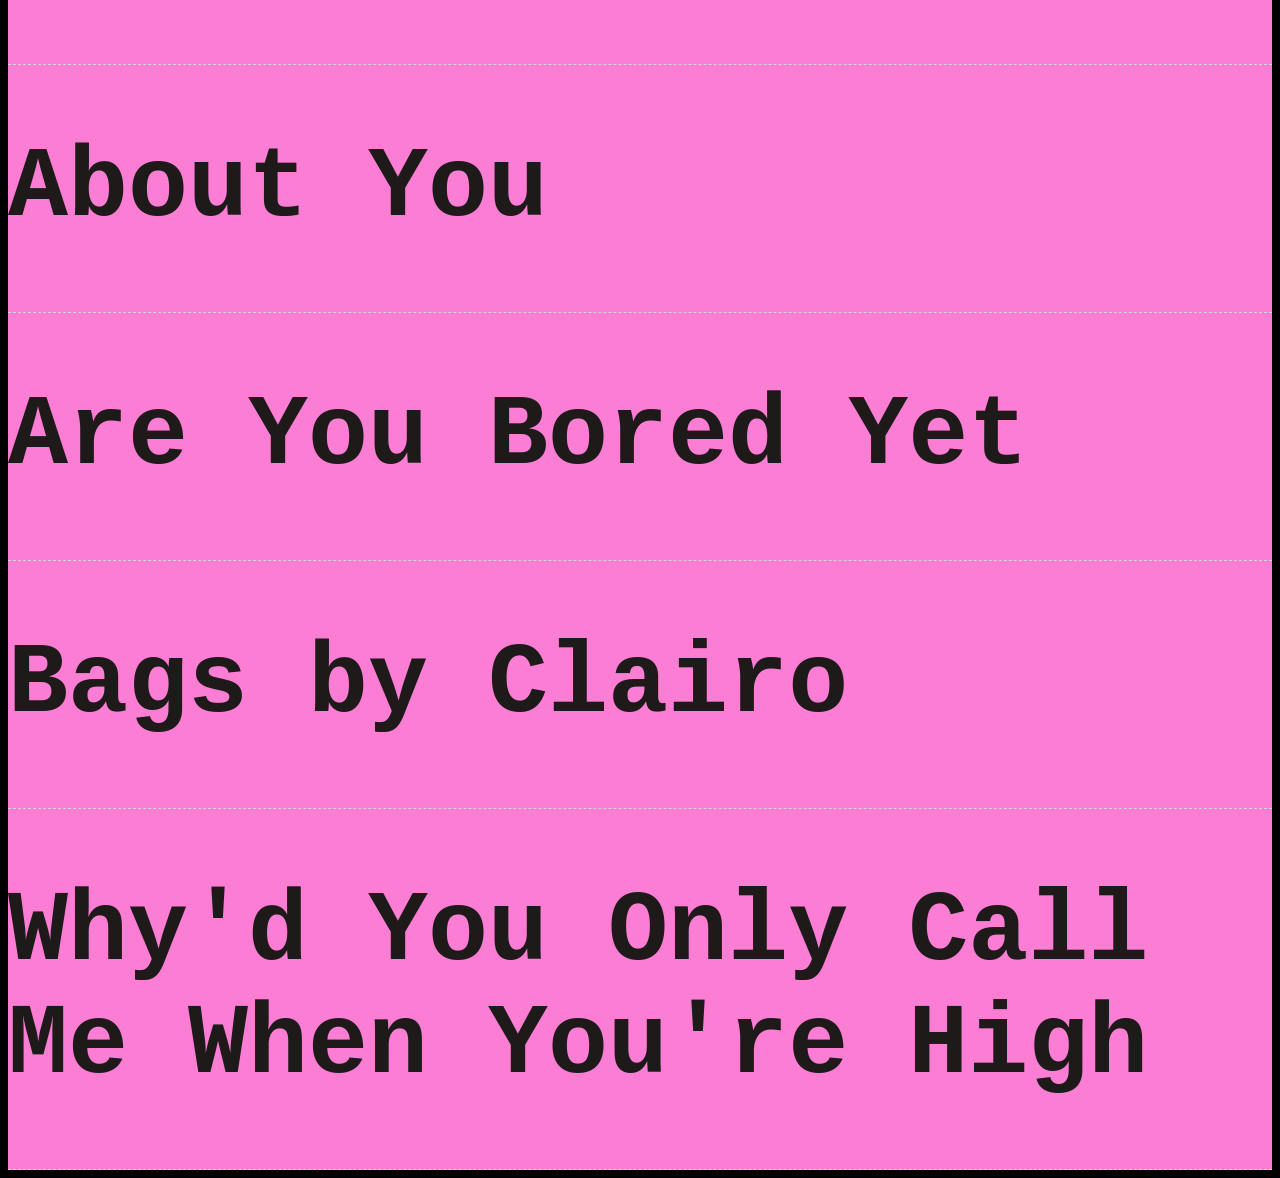
<file: indie/indieSongs.html>
<!--
Student: Member_AF; Ankita Sharma
Team: Thurs-09

Code Description:This code let's the user to select a song to play 
                 and redirects them to the play page. 

Contributors:
- Ankita_S: Coded all the JavaScript functions, buttons, and overall front-end interactivity for the website,
            ensuring a smooth user experience.
- Member_AF: Developed the song database and implemented the song play logic for indie songs, managing the song 
           data and playback functionality.
-->

<!DOCTYPE html>
<html lang="en">
<head>
    <meta charset="UTF-8">
    <meta name="viewport" content="width=device-width, initial-scale=1.0">
    <link rel="stylesheet" href="../selectionStyle.css">
    <title>INDIE SONGS</title>
</head>
<body>

  <!--Header STARTS-->
  <div class="w3-container">
    <h1 class="head_text">INDIE</h1>
  </div>
  <!--HEADER ENDS-->

  <!--Song Selection STARTS-->
  <div class="songBox" onclick="goToPlayPg('fade')"><h1>Fade into You</h1></div>
  <div class="songBox" onclick="goToPlayPg('aiw')"><h1>All I Want</h1></div>
  <div class="songBox" onclick="goToPlayPg('eob')"><h1>End of Beginning</h1></div>
  <div class="songBox" onclick="goToPlayPg('light')"><h1>Let the Light in</h1></div>
  <div class="songBox" onclick="goToPlayPg('room')"><h1>Waiting Room</h1></div>
  <div class="songBox" onclick="goToPlayPg('love')"><h1>Skinny Love</h1></div>
  <div class="songBox" onclick="goToPlayPg('you')"><h1>About You</h1></div>
  <div class="songBox" onclick="goToPlayPg('bored')"><h1>Are You Bored Yet</h1></div>
  <div class="songBox" onclick="goToPlayPg('bag')"><h1>Bags by Clairo</h1></div>
  <div class="songBox" onclick="goToPlayPg('high')"><h1>Why'd You Only Call Me When You're High</h1></div>

  <!--Song Selection ENDS--> 
  
  <script src="indieScript.js"></script>
</body>
</html>
</file>
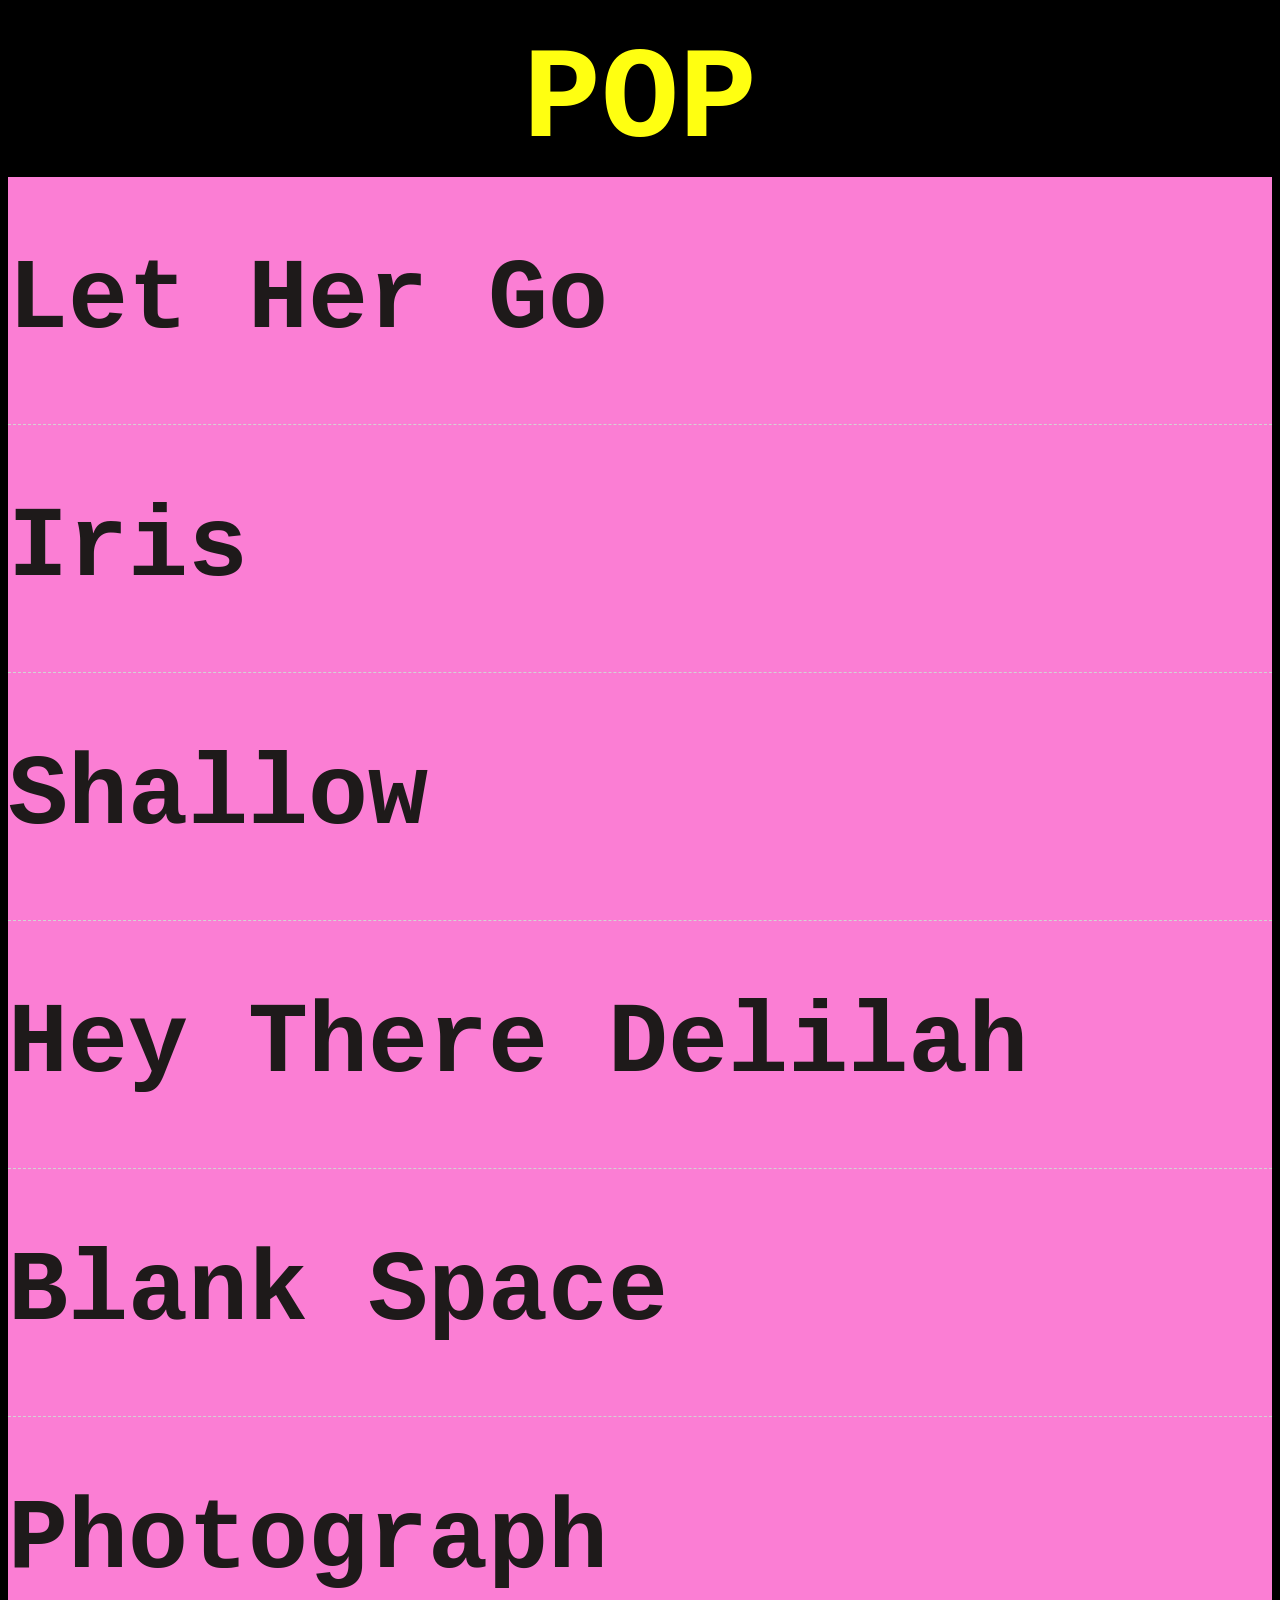
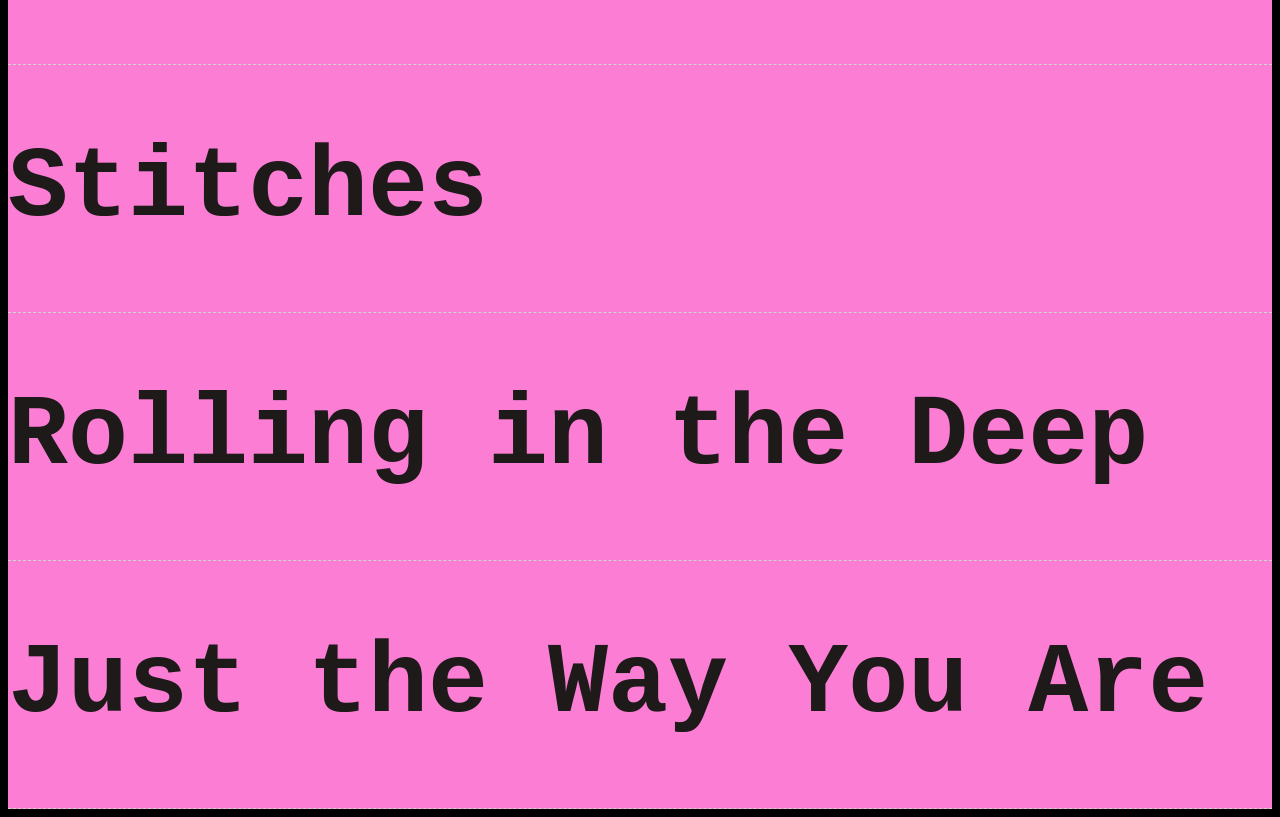
<file: pop/popPlay.html>
<!--
Student: Ankita Sharma
Team: Thurs-09

Code Description:This code created the play page of the website 
                 using JavaScript for back-end logic.  
-->
<!DOCTYPE html>
<html lang="en">
<head>
    <meta charset="UTF-8">
    <meta name="viewport" content="width=device-width, initial-scale=1.0">
    <link rel="stylesheet" href="../playStyle.css">
    <title>Chordly</title>
</head>
<body>
    <!--Header STARTS-->
    <div class = "header">
        <img id ="muteButton" src="../images/unmute.png" alt="MUTE" class="icon" onclick="toggleMute()">
        <img id ="exitButton" src="../images/exit.png" alt="EXIT" class="icon"  onclick="exitApp()">

    </div>
    <!--HEADER ENDS-->

    <!--MAIN BODY STARTS-->
    <div class="mainBody">
    <div id="chordImageBox"></div>
    </div>
    <!--MAIN BODY ENDS-->

    <!--Footer STARTS-->
    <div class="footer">
        <img id ="rewindButton" src="../images/rewind.png" alt="REWIND" class="icon" onclick="rewind()">
        <img id ="playButton" src="../images/play.png" alt="PLAY" class="icon" style = "margin-left:20%;margin-right:20%;width:120px;height:120px;" onclick="togglePlayPause()"> 
        <img id ="forwardButton" src="../images/forward.png" alt="FORWARD" class="icon" onclick="forward()">
    </div>
    <!--Footer ENDS-->
    <script>
        function toggleMute(){
            const muteButton = document.getElementById("muteButton");
            if(muteButton.src.includes("unmute")){
                muteButton.src = "../images/mute.png";
            }else{
                muteButton.src = "../images/unmute.png";
            }
        }
        
        function exitApp(){
            window.location.href = "../index.html";
        }
        
        function togglePlayPause(){
            const playButton = document.getElementById("playButton");
            if(playButton.src.includes("play")){
                playButton.src = "../images/pause.png";
            }else{
                playButton.src = "../images/play.png";
            }
        }
    </script>
    <script src="popSongs.js"></script>
</body>
</html>
</file>
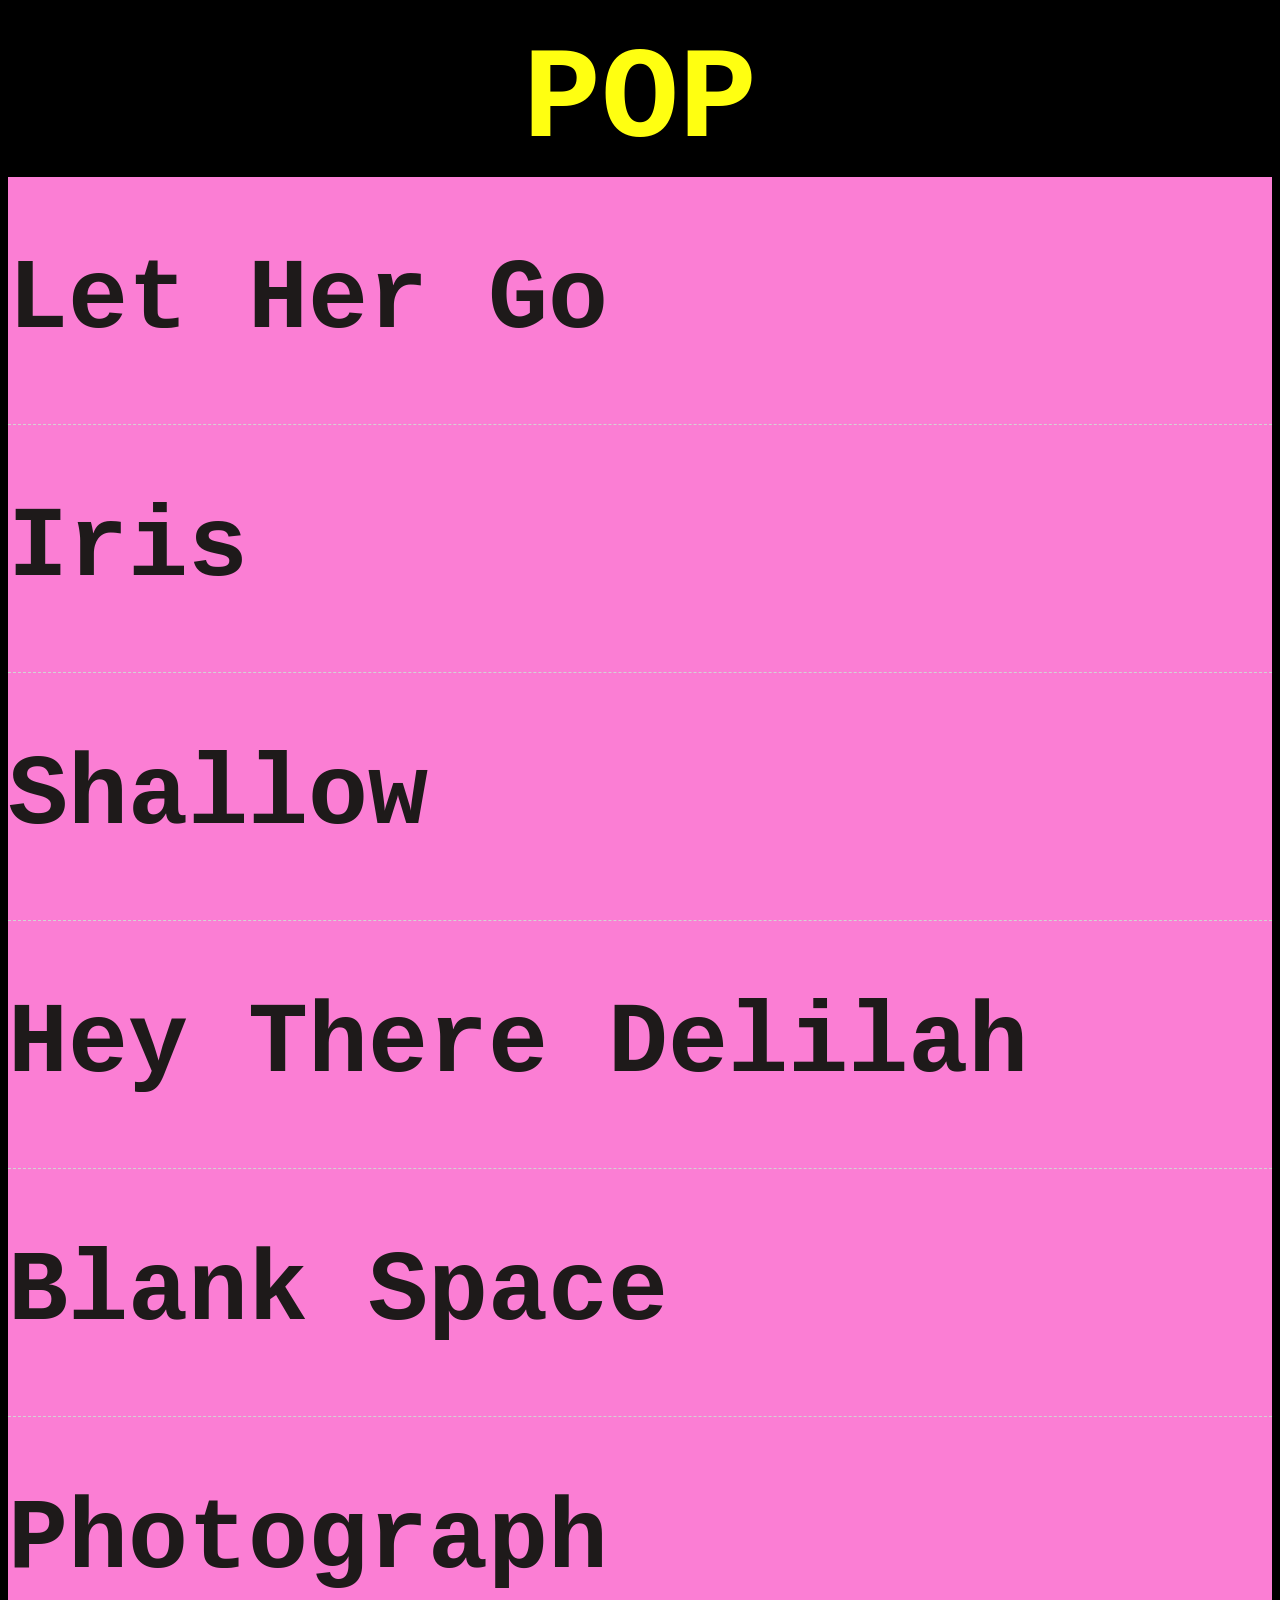
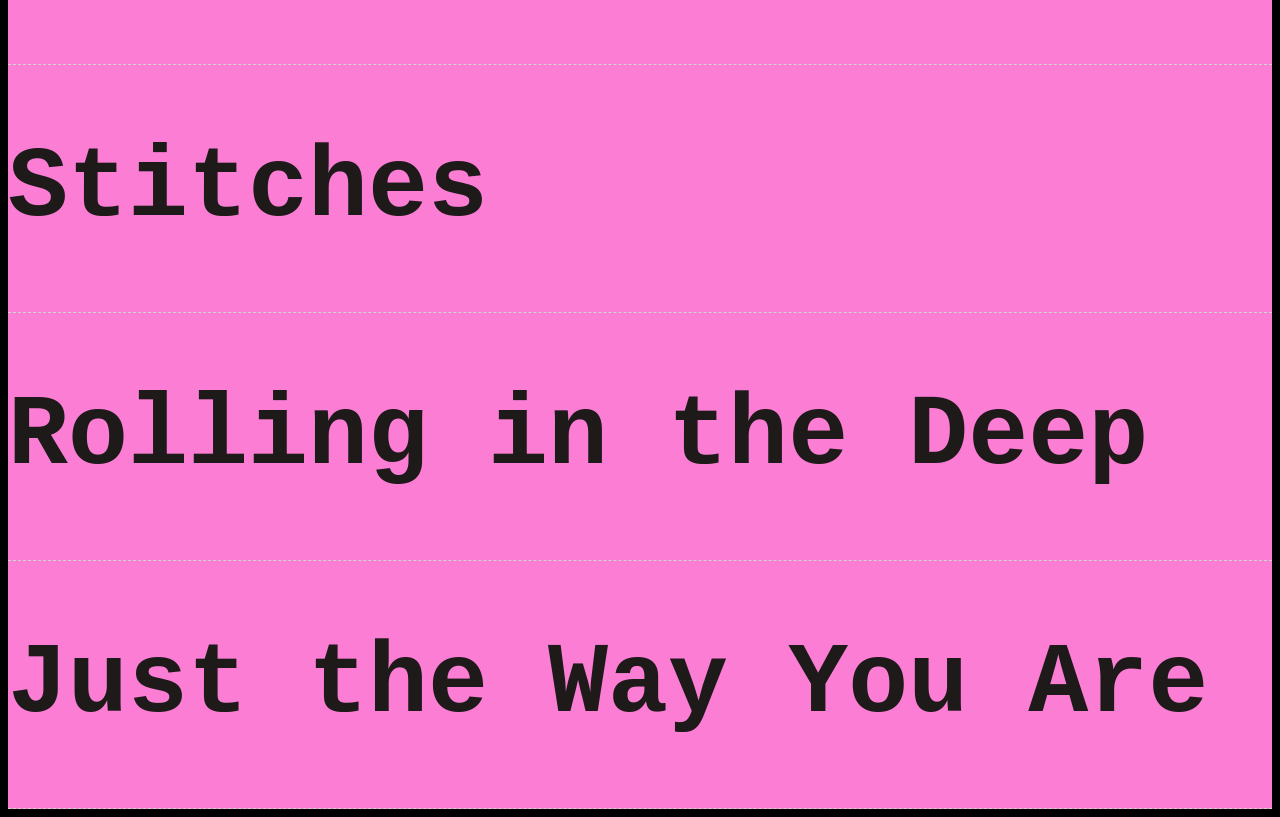
<file: pop/popSongs.html>
<!--
Student: Member_AF; Ankita Sharma
Team: Thurs-09

Code Description:This code let's the user to select a song to play 
                 and redirects them to the play page. 

Contributors:
- Ankita_S: Coded all the JavaScript functions, buttons, and overall front-end interactivity for the website, ensuring a smooth user experience.
- Member_AF: Developed the song database and implemented the song play logic for pop songs, managing the song data and playback functionality.
-->

<!DOCTYPE html>
<html lang="en">
<head>
    <meta charset="UTF-8">
    <meta name="viewport" content="width=device-width, initial-scale=1.0">
    <link rel="stylesheet" href="../selectionStyle.css">
    <title>POP SONGS</title>
</head>
<body>

  <!--Header STARTS-->
  <div class="w3-container">
    <h1 class="head_text">POP</h1>
  </div>
  <!--HEADER ENDS-->

  <!--Song Selection STARTS-->
  <div class="songBox" onclick="goToPlayPg('lhg')"><h1>Let Her Go</h1></div>
  <div class="songBox" onclick="goToPlayPg('iris')"><h1>Iris</h1></div>
  <div class="songBox" onclick="goToPlayPg('shallow')"><h1>Shallow</h1></div>
  <div class="songBox" onclick="goToPlayPg('htd')"><h1>Hey There Delilah</h1></div>
  <div class="songBox" onclick="goToPlayPg('blank')"><h1>Blank Space</h1></div>
  <div class="songBox" onclick="goToPlayPg('photo')"><h1>Photograph</h1></div>
  <div class="songBox" onclick="goToPlayPg('stitch')"><h1>Stitches</h1></div>
  <div class="songBox" onclick="goToPlayPg('roll')"><h1>Rolling in the Deep</h1></div>
  <div class="songBox" onclick="goToPlayPg('jwya')"><h1>Just the Way You Are</h1></div>
  <!--Song Selection ENDS--> 
  
  <script src="popScript.js"></script>
</body>
</html>
</file>
<file: startPg.css>
/*
Student: Ankita Sharma
Team: Thurs-09
Code Description:CSS file for index.html
*/

body{
    background-color: black;
    display: flex;
    justify-content: center;
    align-items: center;
    height: 100vh;
    margin: 0;
    flex-direction: column;
}

img {
    display: block;
    margin: 0 auto;
    margin-top: 20px;
    width: 60%;
    max-width: 100%;
    height: auto;
  }

.button {
    background-color:#fb7ed4; 
    border: none;
    color: #1e1a1a;
    padding: 14px 40px;
    text-align: center;
    text-decoration: none;
    display: inline-block;
    font-size: 75px;
    border-radius: 12px;
    margin-top:20px;
    font-family: "Lucida Console", "Courier New", monospace;
  }
</file>
<file: selectionStyle.css>
/*
Student: Ankita Sharma
Team: Thurs-09
Code Description: CSS file for musicGenrePg.html, and all the song selection pages 
*/

body{
    background-color: black;
    display: flex;
    justify-content: auto;
    align-items: center;
    flex-direction: column;
    font-family: "Lucida Console", "Courier New", monospace;
}

/* musicGenrePg CSS STARTS HERE */
.row{
 display:flex;
 justify-content:center;
 margin:auto;
 width:90%;
 margin-top:20px;
}
/* musicGenrePg CSS ENDS HERE */

/* SELECTION PAGE CSS STARTS HERE */
.w3-container {
  display:centre;
  padding: 20px;
  width: 60%;
  margin:auto;
  margin-top: -80px;    /*Adjusting the whitespace due to font-size*/
  margin-bottom: -100px; /*Adjusting the whitespace due to font-size*/
}

.head_text{
  display: flex;
  justify-content: center;
  font-size: 130px;
  font-weight: bold;
  color: #ff1;
  text-align: center;
  line-height: 134px;
  height: 135px
}

.songBox{
  width:100%;
  border-bottom: 1px dashed lightgray;
  background-color: #fb7ed4;
  color: #1e1a1a;
  font-size:50px;
}

.songBox:hover{
  width:100%;
  background-color:#d5a0f8 ;
  transition: 0.5s;
  padding-left: 30px;
  padding-right: 10px;
}

a:link {
  text-decoration:none;
  padding: 8px 10px;
  display: block;
}
/* SELECTION PAGE CSS ENDS HERE */
</file>
<file: playStyle.css>
/*
Student: Ankita Sharma
Team: Thurs-09
Code Description: CSS file for all play.html pages
*/

*{
    background-color:#1e1a1a;
}

.icon{
    width:100px;
    height:100px;
    cursor:pointer;
    margin:10px;
}

.header{
    display:flex;
    justify-content:space-between;
    align-items:center;
    padding:5px;
}

.mainBody{
    display:flex;
    justify-content:center;
    align-items:center;
    width:57vw;       /* Ensure the div can scale */
    height:57vh;
    margin-left:20%;
    overflow: hidden;  /* Hide anything that goes out of bounds */
}

/*ensures that the image input fron .js file does not exceed 
the size parameters */ 
#chordImageBox {
    max-width:100%; /* Ensures the div is constrained by its parent container */
    max-height:100%;
    display: flex; 
    justify-content: center; 
    align-items:center;
    overflow:hidden;
}

#chordImageBox img {
    max-width: 80%;   
    max-height:80%;
    opacity:0;
    transform:scale(0.8);
    /* Transition for smooth effect */
    transition: opacity 0.3s ease-in-out, transform 0.3s ease-in-out; 
}

#chordImageBox img.show{
    opacity:1;
    transform:scale(1);
}

.footer{
    display: flex;
    justify-content: center;
    align-items: center;
    padding: 10px;
}
</file>
